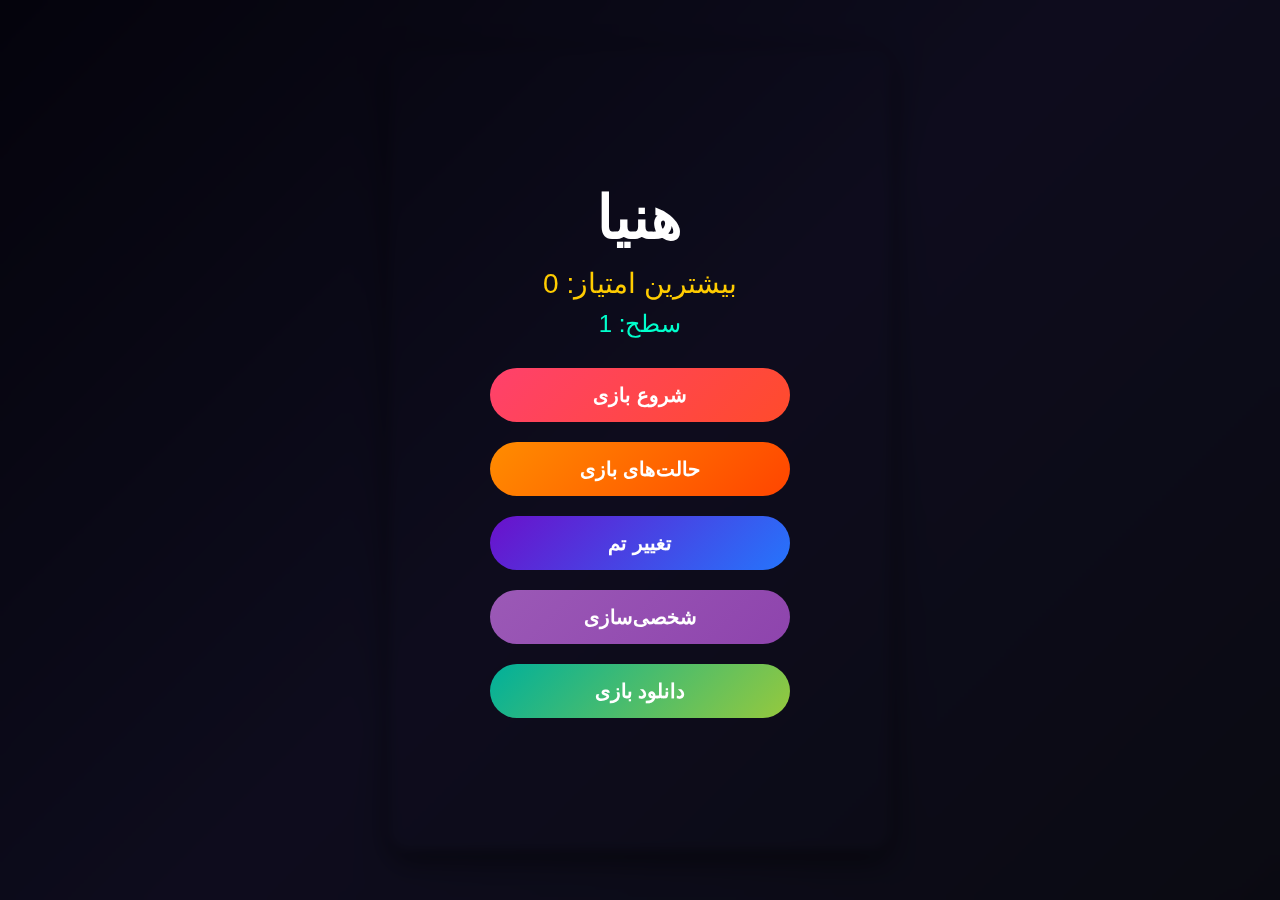
<file: henia-web/index.html>
<!DOCTYPE html>
<html lang="fa" dir="rtl">
<head>
<meta charset="UTF-8">
<meta name="viewport" content="width=device-width, initial-scale=1.0, maximum-scale=1.0, user-scalable=no">
<title>هنیا</title>
<style>
  * {
    margin: 0;
    padding: 0;
    box-sizing: border-box;
  }
  
  body {
    margin: 0;
    overflow: hidden;
    background: linear-gradient(135deg, #1a1a2e, #16213e, #0f3460);
    display: flex;
    justify-content: center;
    align-items: center;
    height: 100vh;
    font-family: 'Segoe UI', Tahoma, Geneva, Verdana, sans-serif;
    user-select: none;
    transition: background 0.5s ease;
    touch-action: manipulation;
    -webkit-tap-highlight-color: transparent;
  }

  /* استایل‌های صفحه اصلی */
  .main-menu {
    position: absolute;
    top: 0;
    left: 0;
    width: 100%;
    height: 100%;
    display: flex;
    flex-direction: column;
    justify-content: center;
    align-items: center;
    background: rgba(0, 0, 0, 0.7);
    z-index: 100;
    backdrop-filter: blur(5px);
    transition: opacity 0.5s ease, transform 0.5s ease;
    padding: 20px;
    transform: translateY(0);
  }

  .main-menu.hidden {
    opacity: 0;
    pointer-events: none;
    transform: translateY(-100%);
  }

  .game-title {
    color: white;
    font-size: 60px;
    margin-bottom: 15px;
  }
  
  .high-score {
    color: #ffcc00;
    font-size: 28px;
    margin-bottom: 10px;
  }
  
  .player-level {
    color: #00ffcc;
    font-size: 24px;
    margin-bottom: 30px;
  }

  .menu-buttons {
    display: flex;
    flex-direction: column;
    gap: 20px;
    width: 300px;
  }

  .menu-btn {
    background: linear-gradient(135deg, #ff416c, #ff4b2b);
    border: none;
    color: white;
    padding: 15px 30px;
    border-radius: 30px;
    font-size: clamp(16px, 5vw, 20px);
    font-weight: bold;
    transition: all 0.3s ease;
  }

  .menu-btn:hover {
    transform: scale(1.05);
  }

  .theme-btn {
    background: linear-gradient(135deg, #6a11cb, #2575fc);
  }
  
  .download-btn {
    background: linear-gradient(135deg, #00b09b, #96c93d);
  }

  .game-modes-btn {
    background: linear-gradient(135deg, #ff8c00, #ff4500);
  }

  .customization-btn {
    background: linear-gradient(135deg, #9b59b6, #8e44ad);
  }

  /* استایل‌های صفحه انتخاب تم */
  .theme-selection {
    position: absolute;
    display: none;
    flex-direction: column;
    align-items: center;
    background: rgba(0, 0, 0, 0.8);
    z-index: 200;
    backdrop-filter: blur(5px);
    padding: 20px;
    transition: opacity 0.5s ease, transform 0.5s ease;
    transform: translateX(100%);
  }

  .theme-selection.active {
    display: flex;
    transform: translateX(0);
  }

  .theme-title {
    color: white;
    font-size: clamp(24px, 7vw, 36px);
    margin-bottom: 30px;
    text-align: center;
  }

  .theme-options {
    display: flex;
    gap: 15px;
    flex-wrap: wrap;
    justify-content: center;
    max-width: 800px;
    width: 100%;
  }

  .theme-option {
    width: min(150px, 40vw);
    height: min(120px, 30vw);
    border-radius: 15px;
    cursor: pointer;
    overflow: hidden;
    position: relative;
    box-shadow: 0 5px 15px rgba(0, 0, 0, 0.3);
    transition: all 0.3s ease;
  }
  
  .theme-option.locked {
    cursor: not-allowed;
    opacity: 0.6;
    filter: grayscale(0.7);
  }

  .theme-option:hover:not(.locked) {
    transform: scale(1.05);
    box-shadow: 0 8px 25px rgba(255, 255, 255, 0.2);
  }

  .theme-option.default {
    background: linear-gradient(135deg, #1a1a2e, #16213e, #0f3460);
  }

  .theme-name {
    position: absolute;
    bottom: 10px;
    left: 0;
    width: 100%;
    text-align: center;
    color: white;
    font-weight: bold;
    text-shadow: 0 2px 5px rgba(0, 0, 0, 0.5);
    font-size: clamp(12px, 3vw, 16px);
  }
  
  .lock-icon {
    position: absolute;
    top: 5px;
    right: 5px;
    color: gold;
    font-size: 20px;
  }
  
  .level-requirement {
    position: absolute;
    top: 5px;
    left: 5px;
    background: rgba(0, 0, 0, 0.7);
    color: white;
    padding: 2px 8px;
    border-radius: 10px;
    font-size: 12px;
  }

  .back-btn {
    margin-top: 30px;
    background: rgba(255, 255, 255, 0.2);
    border: none;
    color: white;
    padding: 10px 20px;
    border-radius: 25px;
    cursor: pointer;
    font-size: 16px;
    transition: all 0.3s ease;
  }

  .back-btn:hover {
    background: rgba(255, 255, 255, 0.3);
  }

  /* استایل‌های بازی */
  .game-container {
    width: 100%;
    height: 100%;
    display: flex;
    justify-content: center;
    align-items: center;
  }

  canvas {
    background: linear-gradient(160deg, #222831, #393e46);
    display: none;
    transition: filter 0.5s ease;
    width: 100%;
    height: 100%;
    object-fit: cover;
  }

  .blur-overlay {
    position: absolute;
    top: 0;
    left: 0;
    width: 100%;
    height: 100%;
    backdrop-filter: blur(5px);
    background: rgba(0, 0, 0, 0.3);
    z-index: 5;
    display: none;
  }

  .score-container {
    position: absolute;
    top: 20px;
    left: 20px;
    background: rgba(0, 0, 0, 0.5);
    padding: 8px 16px;
    border-radius: 30px;
    color: white;
    font-weight: bold;
    font-size: clamp(14px, 4vw, 20px);
    box-shadow: 0 5px 15px rgba(0, 0, 0, 0.3);
    backdrop-filter: blur(5px);
    border: 1px solid rgba(255, 255, 255, 0.1);
    display: none;
    z-index: 6;
  }
  
  .level-container {
    position: absolute;
    top: 20px;
    right: 20px;
    background: rgba(0, 0, 0, 0.5);
    padding: 8px 16px;
    border-radius: 30px;
    color: white;
    font-weight: bold;
    font-size: clamp(14px, 4vw, 20px);
    box-shadow: 0 5px 15px rgba(0, 0, 0, 0.3);
    backdrop-filter: blur(5px);
    border: 1px solid rgba(255, 255, 255, 0.1);
    display: none;
    z-index: 6;
  }

  /* استایل جدید برای نوار پیشرفت سطح */
  .level-progress-container {
    position: absolute;
    top: 70px;
    right: 20px;
    background: rgba(0, 0, 0, 0.5);
    padding: 8px;
    border-radius: 30px;
    box-shadow: 0 5px 15px rgba(0, 0, 0, 0.3);
    backdrop-filter: blur(5px);
    border: 1px solid rgba(255, 255, 255, 0.1);
    display: none;
    z-index: 6;
    width: 150px;
    height: 20px;
  }

  .level-progress-bar {
    height: 100%;
    border-radius: 15px;
    background: linear-gradient(90deg, #00ffcc, #00b894);
    width: 0%;
    transition: width 0.3s ease;
    position: relative;
    overflow: hidden;
  }

  .level-progress-text {
    position: absolute;
    top: 0;
    left: 0;
    width: 100%;
    height: 100%;
    display: flex;
    justify-content: center;
    align-items: center;
    color: white;
    font-weight: bold;
    font-size: 12px;
    text-shadow: 0 1px 2px rgba(0, 0, 0, 0.7);
  }

  .time-container {
    position: absolute;
    top: 100px;
    right: 20px;
    background: rgba(0, 0, 0, 0.5);
    padding: 8px 16px;
    border-radius: 30px;
    color: #00ffcc;
    font-weight: bold;
    font-size: clamp(14px, 4vw, 20px);
    box-shadow: 0 5px 15px rgba(0, 0, 0, 0.3);
    backdrop-filter: blur(5px);
    border: 1px solid rgba(255, 255, 255, 0.1);
    display: none;
    z-index: 6;
  }
  
  .title {
    position: absolute;
    top: 20px;
    color: white;
    font-size: clamp(18px, 6vw, 28px);
    text-shadow: 0 2px 10px rgba(0, 0, 0, 0.5);
    text-align: center;
    width: 100%;
    display: none;
    z-index: 6;
  }

  .instructions {
    position: absolute;
    bottom: 20px;
    color: rgba(255, 255, 255, 0.7);
    font-size: clamp(12px, 3vw, 16px);
    text-align: center;
    width: 100%;
    display: none;
    z-index: 6;
    padding: 0 10px;
  }

  .game-over {
    position: absolute;
    top: 0;
    left: 0;
    width: 100%;
    height: 100%;
    display: none;
    flex-direction: column;
    justify-content: center;
    align-items: center;
    background: rgba(0, 0, 0, 0.8);
    color: white;
    text-align: center;
    font-size: clamp(18px, 6vw, 28px);
    z-index: 10;
    padding: 20px;
    transition: opacity 0.5s ease, transform 0.5s ease;
    transform: scale(0.8);
    opacity: 0;
  }
  
  .game-over.active {
    display: flex;
    transform: scale(1);
    opacity: 1;
  }

  .restart-btn, .menu-back-btn {
    background: linear-gradient(135deg, #ff416c, #ff4b2b);
    border: none;
    color: white;
    padding: 10px 20px;
    margin-top: 20px;
    border-radius: 25px;
    cursor: pointer;
    font-size: clamp(14px, 4vw, 18px);
    transition: all 0.3s ease;
    margin-right: 10px;
  }

  .menu-back-btn {
    background: linear-gradient(135deg, #6a11cb, #2575fc);
  }

  .restart-btn:hover, .menu-back-btn:hover {
    transform: scale(1.05);
    box-shadow: 0 5px 15px rgba(255, 75, 43, 0.4);
  }

  .button-group {
    display: flex;
    justify-content: center;
    margin-top: 20px;
    flex-wrap: wrap;
    gap: 10px;
  }

  /* استایل‌های صفحه حالت‌های بازی */
  .game-modes-page {
    position: absolute;
    top: 0;
    left: 0;
    width: 100%;
    height: 100%;
    display: none;
    flex-direction: column;
    justify-content: center;
    align-items: center;
    background: rgba(0, 0, 0, 0.8);
    z-index: 200;
    backdrop-filter: blur(5px);
    padding: 20px;
    overflow-y: auto;
    transition: opacity 0.5s ease, transform 0.5s ease;
    transform: translateX(100%);
    color: white;
    text-align: center;
  }
  
  .game-modes-page.active {
    display: flex;
    transform: translateX(0);
  }
  
  .game-modes-title {
    font-size: clamp(24px, 7vw, 36px);
    margin-bottom: 30px;
  }
  
  .game-modes-container {
    display: grid;
    grid-template-columns: repeat(auto-fill, minmax(200px, 1fr));
    gap: 20px;
    max-width: 800px;
    width: 100%;
    margin-bottom: 20px;
  }
  
  .game-mode {
    background: rgba(255, 255, 255, 0.1);
    border-radius: 15px;
    padding: 20px;
    text-align: center;
    cursor: pointer;
    transition: all 0.3s ease;
    position: relative;
  }
  
  .game-mode:hover {
    background: rgba(255, 255, 255, 0.2);
    transform: scale(1.05);
  }
  
  .game-mode.active {
    background: rgba(255, 255, 255, 0.3);
    border: 2px solid #ffcc00;
  }
  
  .mode-icon {
    font-size: 40px;
    margin-bottom: 10px;
  }
  
  .mode-description {
    font-size: 14px;
    opacity: 0.8;
    margin-top: 10px;
  }

  /* استایل‌های صفحه شخصی‌سازی */
  .customization-page {
    position: absolute;
    top: 0;
    left: 0;
    width: 100%;
    height: 100%;
    display: none;
    flex-direction: column;
    justify-content: center;
    align-items: center;
    background: rgba(0, 0, 0, 0.8);
    z-index: 200;
    backdrop-filter: blur(5px);
    padding: 20px;
    overflow-y: auto;
    transition: opacity 0.5s ease, transform 0.5s ease;
    transform: translateX(100%);
    color: white;
    text-align: center;
  }
  
  .customization-page.active {
    display: flex;
    transform: translateX(0);
  }
  
  .customization-title {
    font-size: clamp(24px, 7vw, 36px);
    margin-bottom: 30px;
  }
  
  .customization-options {
    display: grid;
    grid-template-columns: repeat(auto-fill, minmax(200px, 1fr));
    gap: 20px;
    max-width: 800px;
    width: 100%;
    margin-bottom: 20px;
  }
  
  .customization-option {
    background: rgba(255, 255, 255, 0.1);
    border-radius: 15px;
    padding: 20px;
    text-align: center;
    cursor: pointer;
    transition: all 0.3s ease;
    position: relative;
  }
  
  .customization-option:hover:not(.locked) {
    background: rgba(255, 255, 255, 0.2);
    transform: scale(1.05);
  }
  
  .customization-option.locked {
    cursor: not-allowed;
    opacity: 0.6;
    filter: grayscale(0.7);
  }
  
  .customization-option.active {
    background: rgba(255, 255, 255, 0.3);
    border: 2px solid #ffcc00;
  }
  
  .option-icon {
    font-size: 40px;
    margin-bottom: 10px;
  }
  
  .option-description {
    font-size: 14px;
    opacity: 0.8;
    margin-top: 10px;
  }

  /* استایل‌های راهنمای بازی */
  .tutorial {
    position: absolute;
    top: 50%;
    left: 50%;
    transform: translate(-50%, -50%);
    background: rgba(0, 0, 0, 0.8);
    color: white;
    padding: 20px;
    border-radius: 15px;
    max-width: 500px;
    width: 90%;
    z-index: 25;
    display: none;
    text-align: center;
    backdrop-filter: blur(5px);
  }
  
  .tutorial.active {
    display: block;
  }
  
  .tutorial h3 {
    margin-bottom: 15px;
    color: #ffcc00;
  }
  
  .tutorial p {
    margin-bottom: 10px;
    line-height: 1.5;
  }
  
  .close-tutorial {
    background: rgba(255, 255, 255, 0.2);
    border: none;
    color: white;
    padding: 8px 16px;
    border-radius: 20px;
    cursor: pointer;
    margin-top: 15px;
    transition: all 0.3s ease;
  }
  
  .close-tutorial:hover {
    background: rgba(255, 255, 255, 0.3);
  }

  /* استایل برای دستگاه‌های بسیار کوچک */
  @media (max-width: 480px) and (max-height: 700px) {
    .menu-buttons {
      gap: 15px;
    }
    
    .menu-btn {
      padding: 12px 24px;
    }
    
    .theme-options {
      gap: 10px;
    }
    
    .theme-option {
      width: min(130px, 42vw);
      height: min(100px, 32vw);
    }
    
    .button-group {
      flex-direction: column;
      align-items: center;
    }
    
    .restart-btn, .menu-back-btn {
      margin-right: 0;
      width: 200px;
    }

    .game-modes-container, .customization-options {
      grid-template-columns: 1fr;
    }
  }

  /* استایل برای حالت landscape در موبایل */
  @media (max-height: 500px) {
    .main-menu {
      padding: 10px;
    }
    
    .game-title {
      margin-bottom: 10px;
    }
    
    .high-score {
      margin-bottom: 10px;
    }
    
    .player-level {
      margin-bottom: 20px;
    }
    
    .menu-buttons {
      gap: 15px;
    }
    
    .theme-selection {
      padding: 10px;
    }
    
    .theme-title {
      margin-bottom: 20px;
    }
    
    .theme-options {
      gap: 10px;
    }
  }

  /* استایل‌های جدید برای بهبود واکنش‌گرایی */
  @media (max-width: 768px) {
    .game-container {
      max-width: 100%;
      max-height: 100%;
    }

    .score-container, .level-container, .time-container {
      padding: 6px 12px;
      font-size: clamp(12px, 3.5vw, 16px);
    }
    
    .score-container {
      top: 10px;
      left: 10px;
    }
    
    .level-container {
      top: 10px;
      right: 10px;
    }
    
    .level-progress-container {
      top: 50px;
      right: 10px;
      width: 120px;
    }
    
    .time-container {
      top: 80px;
      right: 10px;
    }
  }

  @media (orientation: landscape) and (max-height: 500px) {
    .game-title {
      font-size: clamp(24px, 8vw, 40px);
      margin-bottom: 5px;
    }
    
    .high-score, .player-level {
      font-size: clamp(14px, 4vw, 20px);
      margin-bottom: 5px;
    }
    
    .menu-buttons {
      gap: 10px;
    }
    
    .menu-btn {
      padding: 8px 16px;
      font-size: clamp(14px, 4vw, 18px);
    }
    
    .theme-options {
      gap: 8px;
    }
    
    .theme-option {
      width: min(120px, 28vw);
      height: min(90px, 20vw);
    }
  }

  /* برای دسکتاپ و تبلت‌های بزرگ */
  @media (min-width: 1024px) {
    .game-container {
      max-width: 500px;
      max-height: 800px;
      border-radius: 20px;
      overflow: hidden;
      box-shadow: 0 10px 30px rgba(0, 0, 0, 0.5);
    }
    
    body {
      background: linear-gradient(135deg, #0f0c29, #302b63, #24243e);
    }
  }

  /* برای تبلت‌ها */
  @media (min-width: 768px) and (max-width: 1023px) {
    .game-container {
      max-width: 600px;
      max-height: 900px;
    }
  }
</style>
</head>
<body>
<!-- صفحه اصلی -->
<div class="main-menu" id="mainMenu">
  <h1 class="game-title">هنیا</h1>
  <div class="high-score" id="highScoreDisplay">بیشترین امتیاز: 0</div>
  <div class="player-level" id="playerLevelDisplay">سطح: 1</div>
  <div class="menu-buttons">
    <button class="menu-btn" id="startGameBtn">شروع بازی</button>
    <button class="menu-btn game-modes-btn" id="gameModesBtn">حالت‌های بازی</button>
    <button class="menu-btn theme-btn" id="changeThemeBtn">تغییر تم</button>
    <button class="menu-btn customization-btn" id="customizationBtn">شخصی‌سازی</button>
    <button class="menu-btn download-btn" id="downloadBtn">دانلود بازی</button>
  </div>
</div>

<!-- صفحه انتخاب تم -->
<div class="theme-selection" id="themeSelection">
  <h2 class="theme-title">انتخاب تم بازی</h2>
  <div class="theme-options">
    <div class="theme-option default" data-theme="default">
      <div class="theme-name">تم پیش‌فرض</div>
    </div>
    <!-- تم‌های جدید -->
    <div class="theme-option" data-theme="ocean" style="background: linear-gradient(135deg, #a8e6cf, #dcedc1, #ffd3b6);">
      <div class="theme-name">اقیانوس آرام</div>
      <div class="level-requirement">سطح ۲</div>
    </div>
    <div class="theme-option" data-theme="lavender" style="background: linear-gradient(135deg, #e6e6fa, #d8bfd8, #dda0dd);">
      <div class="theme-name">اسطوخودوس</div>
      <div class="level-requirement">سطح ۳</div>
    </div>
    <div class="theme-option" data-theme="sunset" style="background: linear-gradient(135deg, #ffcccb, #ffb6c1, #ffa07a);">
      <div class="theme-name">غروب آفتاب</div>
      <div class="level-requirement">سطح ۴</div>
    </div>
    <div class="theme-option" data-theme="forest" style="background: linear-gradient(135deg, #98fb98, #90ee90, #adff2f);">
      <div class="theme-name">جنگل</div>
      <div class="level-requirement">سطح ۵</div>
    </div>
    <div class="theme-option" data-theme="sky" style="background: linear-gradient(135deg, #87ceeb, #b0e0e6, #add8e6);">
      <div class="theme-name">آسمان</div>
      <div class="level-requirement">سطح ۶</div>
    </div>
    <div class="theme-option" data-theme="desert" style="background: linear-gradient(135deg, #f5deb3, #f4a460, #daa520);">
      <div class="theme-name">بیابان</div>
      <div class="level-requirement">سطح ۷</div>
    </div>
    <div class="theme-option" data-theme="berry" style="background: linear-gradient(135deg, #d8bfd8, #ee82ee, #da70d6);">
      <div class="theme-name">توت</div>
      <div class="level-requirement">سطح ۸</div>
    </div>
    <div class="theme-option" data-theme="mint" style="background: linear-gradient(135deg, #98ff98, #afeeee, #e0ffff);">
      <div class="theme-name">نعناع</div>
      <div class="level-requirement">سطح ۹</div>
    </div>
    <div class="theme-option" data-theme="rose" style="background: linear-gradient(135deg, #ffe4e1, #ffb6c1, #ff69b4);">
      <div class="theme-name">رز</div>
      <div class="level-requirement">سطح ۱۰</div>
    </div>
  </div>
  <button class="back-btn" id="backToMenuBtn">بازگشت به منو</button>
</div>

<!-- صفحه حالت‌های بازی -->
<div class="game-modes-page" id="gameModesPage">
  <h2 class="game-modes-title">حالت‌های بازی</h2>
  <div class="game-modes-container">
    <div class="game-mode active" data-mode="classic">
      <div class="mode-icon">🎮</div>
      <div>کلاسیک</div>
      <div class="mode-description">حالت استاندارد بازی</div>
    </div>
    <div class="game-mode" data-mode="speed">
      <div class="mode-icon">⚡</div>
      <div>سرعت</div>
      <div class="mode-description">توپ‌ها سریع‌تر می‌آیند</div>
    </div>
    <div class="game-mode" data-mode="survival">
      <div class="mode-icon">⏱️</div>
      <div>بقا</div>
      <div class="mode-description">زمان محدود</div>
    </div>
  </div>
  <button class="back-btn" id="backFromModesBtn">بازگشت</button>
</div>

<!-- صفحه شخصی‌سازی -->
<div class="customization-page" id="customizationPage">
  <h2 class="customization-title">شخصی‌سازی بازی</h2>
  <div class="customization-options">
    <div class="customization-option active" data-option="circle" data-type="ballShape">
      <div class="option-icon">●</div>
      <div>دایره</div>
      <div class="option-description">شکل استاندارد توپ‌ها</div>
    </div>
    <div class="customization-option" data-option="square" data-type="ballShape">
      <div class="option-icon">■</div>
      <div>مربع</div>
      <div class="option-description">توپ‌ها به شکل مربع</div>
    </div>
    <div class="customization-option" data-option="star" data-type="ballShape">
      <div class="option-icon">★</div>
      <div>ستاره</div>
      <div class="option-description">توپ‌ها به شکل ستاره</div>
    </div>
    <div class="customization-option" data-option="default" data-type="effects">
      <div class="option-icon">✨</div>
      <div>افکت استاندارد</div>
      <div class="option-description">افکت‌های بصری پیش‌فرض</div>
    </div>
    <div class="customization-option" data-option="minimal" data-type="effects">
      <div class="option-icon">🔹</div>
      <div>افکت مینیمال</div>
      <div class="option-description">افکت‌های بصری ساده</div>
    </div>
    <div class="customization-option" data-option="intense" data-type="effects">
      <div class="option-icon">🔥</div>
      <div>افکت شدید</div>
      <div class="option-description">افکت‌های بصری پرانرژی</div>
    </div>
  </div>
  <button class="back-btn" id="backFromCustomizationBtn">بازگشت</button>
</div>

<!-- عناصر بازی -->
<div class="game-container">
  <div class="title">هنیا</div>
  <div class="score-container" id="scoreDisplay">امتیاز: 0</div>
  <div class="level-container" id="levelDisplay">سطح: 1</div>
  <div class="level-progress-container" id="levelProgressContainer">
    <div class="level-progress-bar" id="levelProgressBar">
      <div class="level-progress-text" id="levelProgressText">0/50</div>
    </div>
  </div>
  <div class="time-container" id="timeDisplay">زمان: 60</div>

  <canvas id="game"></canvas>
  <div class="blur-overlay" id="blurOverlay"></div>
  <div class="instructions">برای تعویض رنگ دایره‌ها کلیک کنید</div>
  
  <!-- صفحه پایان بازی -->
  <div class="game-over" id="gameOver">
    <div>شما باختی!</div>
    <div>امتیاز نهایی: <span id="finalScore">0</span></div>
    <div class="button-group">
      <button class="restart-btn" onclick="restartGame()">شروع مجدد</button>
      <button class="menu-back-btn" onclick="backToMainMenu()">بازگشت به منو</button>
    </div>
  </div>
    
  <!-- راهنمای بازی -->
  <div class="tutorial" id="tutorial">
    <h3>راهنمای بازی</h3>
    <p>برای تعویض رنگ دایره‌های پایین کلیک کن</p>
    <p>توپ باید با رنگ دایره همخوانی داشته باشد</p>
    <p>هر چقدر امتیاز بیشتری بگیری، سرعت بازی بیشتر می‌شود</p>
    <p>از قدرت‌ها برای کمک در مواقع سخت استفاده کن</p>
    <button class="close-tutorial" onclick="closeTutorial()">متوجه شدم</button>
  </div>
</div>

<script>
// متغیرهای اصلی
const canvas = document.getElementById("game");
const ctx = canvas.getContext("2d");
const scoreDisplay = document.getElementById("scoreDisplay");
const levelDisplay = document.getElementById("levelDisplay");
const timeDisplay = document.getElementById("timeDisplay");
const gameOverScreen = document.getElementById("gameOver");
const finalScoreDisplay = document.getElementById("finalScore");
const mainMenu = document.getElementById("mainMenu");
const themeSelection = document.getElementById("themeSelection");
const gameModesPage = document.getElementById("gameModesPage");
const customizationPage = document.getElementById("customizationPage");
const startGameBtn = document.getElementById("startGameBtn");
const gameModesBtn = document.getElementById("gameModesBtn");
const changeThemeBtn = document.getElementById("changeThemeBtn");
const customizationBtn = document.getElementById("customizationBtn");
const downloadBtn = document.getElementById("downloadBtn");
const backToMenuBtn = document.getElementById("backToMenuBtn");
const backFromModesBtn = document.getElementById("backFromModesBtn");
const backFromCustomizationBtn = document.getElementById("backFromCustomizationBtn");
const themeOptions = document.querySelectorAll(".theme-option");
const gameModes = document.querySelectorAll(".game-mode");
const customizationOptions = document.querySelectorAll(".customization-option");
const blurOverlay = document.getElementById("blurOverlay");
const highScoreDisplay = document.getElementById("highScoreDisplay");
const playerLevelDisplay = document.getElementById("playerLevelDisplay");
const tutorial = document.getElementById("tutorial");
const levelProgressContainer = document.getElementById("levelProgressContainer");
const levelProgressBar = document.getElementById("levelProgressBar");
const levelProgressText = document.getElementById("levelProgressText");

let w, h;

// تعریف تم‌ها با رنگ‌های متنوع
const themes = {
  'default': {
    background: ['#1a1a2e', '#16213e', '#0f3460'],
    ballColors: ['#393e46', 'white'],
    levelRequired: 1,
    owned: true
  },
  'ocean': {
    background: ['#a8e6cf', '#dcedc1', '#ffd3b6'],
    ballColors: ['#45b7d1', '#96ceb4'],
    levelRequired: 2,
    owned: false
  },
  'lavender': {
    background: ['#e6e6fa', '#d8bfd8', '#dda0dd'],
    ballColors: ['#9370db', '#ba55d3'],
    levelRequired: 3,
    owned: false
  },
  'sunset': {
    background: ['#ffcccb', '#ffb6c1', '#ffa07a'],
    ballColors: ['#ff6347', '#ff4500'],
    levelRequired: 4,
    owned: false
  },
  'forest': {
    background: ['#98fb98', '#90ee90', '#adff2f'],
    ballColors: ['#228b22', '#006400'],
    levelRequired: 5,
    owned: false
  },
  'sky': {
    background: ['#87ceeb', '#b0e0e6', '#add8e6'],
    ballColors: ['#1e90ff', '#0000ff'],
    levelRequired: 6,
    owned: false
  },
  'desert': {
    background: ['#f5deb3', '#f4a460', '#daa520'],
    ballColors: ['#cd853f', '#8b4513'],
    levelRequired: 7,
    owned: false
  },
  'berry': {
    background: ['#d8bfd8', '#ee82ee', '#da70d6'],
    ballColors: ['#c71585', '#8b008b'],
    levelRequired: 8,
    owned: false
  },
  'mint': {
    background: ['#98ff98', '#afeeee', '#e0ffff'],
    ballColors: ['#20b2aa', '#008080'],
    levelRequired: 9,
    owned: false
  },
  'rose': {
    background: ['#ffe4e1', '#ffb6c1', '#ff69b4'],
    ballColors: ['#ff1493', '#c71585'],
    levelRequired: 10,
    owned: false
  }
};

// انواع توپ‌ها
const ballTypes = {
  'normal': {
    color: '#393e46',
    value: 1,
    probability: 0.7
  },
  'gold': {
    color: '#ffd700',
    value: 5,
    probability: 0.2
  },
  'diamond': {
    color: '#b9f2ff',
    value: 10,
    probability: 0.08
  },
  'bomb': {
    color: '#ff0000',
    value: -1, // اگر اشتباه بیافتد، بازی تمام می‌شود
    probability: 0.02
  }
};

// حالت‌های بازی
const gameModesConfig = {
  'classic': {
    name: 'کلاسیک',
    description: 'حالت استاندارد بازی',
    speedMultiplier: 1,
    spawnIntervalMultiplier: 1,
    timeLimit: 0,
  },
  'speed': {
    name: 'سرعت',
    description: 'توپ‌ها سریع‌تر می‌آیند',
    speedMultiplier: 1.5,
    spawnIntervalMultiplier: 0.7,
    timeLimit: 0,
  },
  'survival': {
    name: 'بقا',
    description: 'زمان محدود',
    speedMultiplier: 1,
    spawnIntervalMultiplier: 1,
    timeLimit: 60, // 60 ثانیه
  },
};

// شخصی‌سازی‌ها
const customizationConfig = {
  'ballShape': {
    'circle': {
      name: 'دایره',
      description: 'شکل استاندارد توپ‌ها',
      drawFunction: drawBallCircle
    },
    'square': {
      name: 'مربع',
      description: 'توپ‌ها به شکل مربع',
      drawFunction: drawBallSquare
    },
    'star': {
      name: 'ستاره',
      description: 'توپ‌ها به شکل ستاره',
      drawFunction: drawBallStar
    }
  },
  'effects': {
    'default': {
      name: 'افکت استاندارد',
      description: 'افکت‌های بصری پیش‌فرض',
      intensity: 1
    },
    'minimal': {
      name: 'افکت مینیمال',
      description: 'افکت‌های بصری ساده',
      intensity: 0.5
    },
    'intense': {
      name: 'افکت شدید',
      description: 'افکت‌های بصری پرانرژی',
      intensity: 1.5
    }
  }
};

// بارگذاری تنظیمات از localStorage
let currentTheme = localStorage.getItem('hania-theme') || 'default';
let currentGameMode = localStorage.getItem('hania-gameMode') || 'classic';
let currentBallShape = localStorage.getItem('hania-ballShape') || 'circle';
let currentEffects = localStorage.getItem('hania-effects') || 'default';
let highScore = parseInt(localStorage.getItem('hania-highscore')) || 0;
let playerLevel = parseInt(localStorage.getItem('hania-level')) || 1;
let gamesPlayed = parseInt(localStorage.getItem('hania-gamesPlayed')) || 0;
let totalScore = parseInt(localStorage.getItem('hania-totalScore')) || 0;
let maxLevel = parseInt(localStorage.getItem('hania-maxLevel')) || 1;
let ownedThemes = JSON.parse(localStorage.getItem('hania-ownedThemes')) || ['default'];

// به‌روزرسانی مالکیت تم‌ها از localStorage
if (ownedThemes) {
  ownedThemes.forEach(themeName => {
    if (themes[themeName]) {
      themes[themeName].owned = true;
    }
  });
}

// به‌روزرسانی نمایش اطلاعات در صفحه اصلی
highScoreDisplay.textContent = `بیشترین امتیاز: ${highScore}`;
playerLevelDisplay.textContent = `سطح: ${playerLevel}`;

let bottomCircles = [];
let balls = [];
let score = 0;
let spawnInterval = 2000;
let speed = 5;
let lastTime = 0;
let clickEffect = null;
let gameActive = false;
let nextSpawnTime = 0;
let frameId = null;
let gameTime = 60; // زمان بازی برای حالت بقا
let gameTimer = null; // تایمر بازی

// متغیرهای جدید برای انیمیشن جابجایی توپ‌ها
let swapAnimation = {
  active: false,
  startTime: 0,
  duration: 300, // مدت زمان انیمیشن به میلی‌ثانیه
  leftCircle: { x: 0, y: 0, color: '' },
  rightCircle: { x: 0, y: 0, color: '' },
  targetLeftX: 0,
  targetRightX: 0
};

// متغیرهای جدید برای ویژگی‌های اضافه شده
let explosions = []; // برای انفجارها
let trails = []; // برای اثر دنباله‌دار
let sparks = []; // برای جرقه‌ها
let screenShake = { active: false, intensity: 0, duration: 0, startTime: 0 }; // برای لرزش صفحه

// تابع برای تنظیم اندازه کانواس
function resizeCanvas() {
  const gameContainer = document.querySelector('.game-container');
  w = gameContainer.clientWidth;
  h = gameContainer.clientHeight;
  
  canvas.width = w;
  canvas.height = h;
  
  // به‌روزرسانی موقعیت دایره‌های پایین
  bottomCircles = [
    { x: w / 4, y: h - 100, color: themes[currentTheme].ballColors[0] },
    { x: (3 * w) / 4, y: h - 100, color: themes[currentTheme].ballColors[1] }
  ];
}

// تابع برای به‌روزرسانی نوار پیشرفت سطح
function updateLevelProgress() {
  const currentLevel = playerLevel;
  const pointsNeeded = currentLevel * 50; // هر سطح 50 امتیاز نیاز دارد
  const progress = score % 50; // امتیاز فعلی در سطح کنونی
  const progressPercent = (progress / 50) * 100;
  
  // به‌روزرسانی نوار پیشرفت
  levelProgressBar.style.width = `${progressPercent}%`;
  levelProgressText.textContent = `${progress}/50`;
}

// شروع بازی
function startGame() {
  // تنظیم اندازه کانواس
  resizeCanvas();
  
  // پنهان کردن منوی اصلی با انیمیشن
  mainMenu.classList.add("hidden");
  
  // نمایش عناصر بازی
  setTimeout(() => {
    canvas.style.display = "block";
    scoreDisplay.style.display = "block";
    levelDisplay.style.display = "block";
    levelProgressContainer.style.display = "block";
    document.querySelector(".title").style.display = "block";
    document.querySelector(".instructions").style.display = "block";
    
    // تنظیم وضعیت بازی
    gameActive = true;
    balls = [];
    explosions = [];
    trails = [];
    sparks = [];
    score = 0;
    scoreDisplay.textContent = "امتیاز: " + score;
    levelDisplay.textContent = "سطح: " + playerLevel;
    gameOverScreen.classList.remove("active");
    blurOverlay.style.display = "none";
    lastTime = 0;
    nextSpawnTime = 0;
    
    // تنظیمات بر اساس حالت بازی
    const mode = gameModesConfig[currentGameMode];
    speed = 5 * mode.speedMultiplier;
    spawnInterval = 2000 * mode.spawnIntervalMultiplier;
    
    // به‌روزرسانی نوار پیشرفت سطح
    updateLevelProgress();
    
    // تنظیم تایمر برای حالت بقا
    if (mode.timeLimit > 0) {
      gameTime = mode.timeLimit;
      timeDisplay.textContent = "زمان: " + gameTime;
      timeDisplay.style.display = "block";
      gameTimer = setInterval(updateGameTime, 1000);
    } else {
      timeDisplay.style.display = "none";
    }
    
    // نمایش راهنما برای اولین بازی
    if (gamesPlayed === 0) {
      setTimeout(() => {
        tutorial.classList.add("active");
      }, 1000);
    }
    
    // شروع حلقه بازی
    if (frameId) {
      cancelAnimationFrame(frameId);
    }
    frameId = requestAnimationFrame(gameLoop);
  }, 500);
}

// به‌روزرسانی زمان بازی برای حالت بقا
function updateGameTime() {
  if (!gameActive) return;
  
  gameTime--;
  timeDisplay.textContent = "زمان: " + gameTime;
  
  if (gameTime <= 0) {
    gameOver();
  }
}

// بستن راهنمای بازی
function closeTutorial() {
  tutorial.classList.remove("active");
}

// بازگشت به منوی اصلی
function backToMainMenu() {
  // پنهان کردن عناصر بازی
  canvas.style.display = "none";
  scoreDisplay.style.display = "none";
  levelDisplay.style.display = "none";
  levelProgressContainer.style.display = "none";
  timeDisplay.style.display = "none";
  document.querySelector(".title").style.display = "none";
  document.querySelector(".instructions").style.display = "none";
  gameOverScreen.classList.remove("active");
  blurOverlay.style.display = "none";
  tutorial.classList.remove("active");
  
  // نمایش منوی اصلی با انیمیشن
  mainMenu.classList.remove("hidden");
}

// تغییر تم
function changeTheme(themeName) {

  currentTheme = themeName;
  
  // به‌روزرسانی رنگ توپ‌ها
  bottomCircles[0].color = themes[themeName].ballColors[0];
  bottomCircles[1].color = themes[themeName].ballColors[1];
  
  // ذخیره در localStorage
  localStorage.setItem('hania-theme', themeName);
  
  // بسته شدن صفحه انتخاب تم با انیمیشن
  themeSelection.classList.remove("active");
}

// تغییر حالت بازی
function changeGameMode(modeName) {
  currentGameMode = modeName;
  localStorage.setItem('hania-gameMode', modeName);
  
  // به‌روزرسانی نمایش حالت‌های بازی
  gameModes.forEach(mode => {
    if (mode.getAttribute('data-mode') === modeName) {
      mode.classList.add('active');
    } else {
      mode.classList.remove('active');
    }
  });
}

// تغییر شخصی‌سازی
function changeCustomization(optionName, type) {
  if (type === 'ballShape') {
    currentBallShape = optionName;
    localStorage.setItem('hania-ballShape', optionName);
  } else if (type === 'effects') {
    currentEffects = optionName;
    localStorage.setItem('hania-effects', optionName);
  }
  
  // به‌روزرسانی نمایش شخصی‌سازی‌ها
  customizationOptions.forEach(option => {
    if (option.getAttribute('data-option') === optionName && option.getAttribute('data-type') === type) {
      option.classList.add('active');
    } else if (option.getAttribute('data-type') === type) {
      option.classList.remove('active');
    }
  });
}

// بررسی سطح کاربر و قفل‌گذاری تم‌ها
function updateThemeLocks() {
  const themeOptions = document.querySelectorAll('.theme-option');
  
  themeOptions.forEach(option => {
    const themeName = option.getAttribute('data-theme');
    const levelRequired = themes[themeName].levelRequired;
    const owned = themes[themeName].owned;
    
    if (owned || (playerLevel >= levelRequired)) {
      option.classList.remove('locked');
      const lockIcon = option.querySelector('.lock-icon');
      if (lockIcon) lockIcon.remove();

    } else {
      option.classList.add('locked');
      if (!option.querySelector('.lock-icon')) {
        const lockIcon = document.createElement('div');
        lockIcon.className = 'lock-icon';
        lockIcon.innerHTML = '🔒';
        option.appendChild(lockIcon);
      }
    }
  });
}

// تابع برای ایجاد توپ‌ها با رنگ‌های تصادفی سمت‌ها
function spawnBalls() {
  const ballColors = themes[currentTheme].ballColors;
  
  // انتخاب نوع توپ بر اساس احتمال
  let ballType = 'normal';
  const rand = Math.random();
  let cumulative = 0;
  
  for (const type in ballTypes) {
    cumulative += ballTypes[type].probability;
    if (rand <= cumulative) {
      ballType = type;
      break;
    }
  }
  
  // تعیین رنگ توپ‌ها
  let leftColor, rightColor;
  if (Math.random() < 0.5) {
    leftColor = ballColors[0];
    rightColor = ballColors[1];
  } else {
    leftColor = ballColors[1];
    rightColor = ballColors[0];
  }
  
  // اضافه کردن توپ‌ها با نوع انتخاب شده
  balls.push({ 
    x: w / 4, 
    y: 0, 
    color: leftColor,
    type: ballType,
    value: ballTypes[ballType].value
  });
  
  balls.push({ 
    x: (3 * w) / 4, 
    y: 0, 
    color: rightColor,
    type: ballType,
    value: ballTypes[ballType].value
  });
}

// رسم توپ‌ها به شکل دایره
function drawBallCircle(x, y, color, type = 'normal', r = 20) {
  // تنظیم شعاع بر اساس اندازه صفحه
  const radius = Math.max(15, r * (Math.min(w, h) / 400));
  
  ctx.beginPath();
  ctx.arc(x, y, radius, 0, Math.PI * 2);
  
  // گرادینت زیبا برای توپ‌ها
  let gradient;
  const isLightColor = color === 'white' || color === '#ffd700' || color === '#00ff7f' || color === '#00bfff' || color === '#00ced1' || color === '#00ffff';
  
  if (isLightColor) {
    gradient = ctx.createRadialGradient(x-6, y-6, 3, x, y, radius);
    gradient.addColorStop(0, "#ffffff");
    gradient.addColorStop(0.6, "#d0d0d0");
    gradient.addColorStop(1, "#a0a0a0");
  } else {
    gradient = ctx.createRadialGradient(x-6, y-6, 3, x, y, radius);
    gradient.addColorStop(0, lightenColor(color, 30));
    gradient.addColorStop(0.6, color);
    gradient.addColorStop(1, darkenColor(color, 20));
  }
  
  ctx.fillStyle = gradient;
  ctx.shadowColor = isLightColor ? "rgba(255,255,255,0.5)" : "rgba(0,0,0,0.7)";
  ctx.shadowBlur = 10;
  ctx.fill();
  
  // درخشش داخلی
  ctx.beginPath();
  ctx.arc(x, y, radius-5, 0, Math.PI * 2);
  ctx.strokeStyle = isLightColor ? "rgba(255,255,255,0.4)" : "rgba(100,100,100,0.4)";
  ctx.lineWidth = 1;
  ctx.stroke();
  
  // نقطه براق
  ctx.beginPath();
  ctx.arc(x-5, y-5, 4, 0, Math.PI * 2);
  ctx.fillStyle = isLightColor ? "rgba(255,255,255,0.9)" : "rgba(180,180,180,0.7)";
  ctx.fill();
  
  // رسم نماد ویژه برای توپ‌های خاص
  if (type !== 'normal') {
    ctx.fillStyle = type === 'gold' ? '#ffd700' : 
                   type === 'diamond' ? '#b9f2ff' : 
                   '#ff0000';
    
    if (type === 'gold') {
      // ستاره برای توپ طلایی
      drawStar(x, y, 5, radius * 0.6, radius * 0.3);
      ctx.fill();
    } else if (type === 'diamond') {
      // الماس برای توپ الماسی
      drawDiamond(x, y, radius * 0.7);
      ctx.fill();
    } else if (type === 'bomb') {
      // شعله برای توپ بمب
      drawFlame(x, y, radius * 0.7);
      ctx.fill();
    }
  }
}

// رسم توپ‌ها به شکل مربع
function drawBallSquare(x, y, color, type = 'normal', r = 20) {
  // تنظیم اندازه بر اساس اندازه صفحه
  const size = Math.max(15, r * (Math.min(w, h) / 400));
  
  ctx.beginPath();
  ctx.rect(x - size, y - size, size * 2, size * 2);
  
  // گرادینت زیبا برای توپ‌ها
  let gradient;
  const isLightColor = color === 'white' || color === '#ffd700' || color === '#00ff7f' || color === '#00bfff' || color === '#00ced1' || color === '#00ffff';
  
  if (isLightColor) {
    gradient = ctx.createLinearGradient(x - size, y - size, x + size, y + size);
    gradient.addColorStop(0, "#ffffff");
    gradient.addColorStop(0.6, "#d0d0d0");
    gradient.addColorStop(1, "#a0a0a0");
  } else {
    gradient = ctx.createLinearGradient(x - size, y - size, x + size, y + size);
    gradient.addColorStop(0, lightenColor(color, 30));
    gradient.addColorStop(0.6, color);
    gradient.addColorStop(1, darkenColor(color, 20));
  }
  
  ctx.fillStyle = gradient;
  ctx.shadowColor = isLightColor ? "rgba(255,255,255,0.5)" : "rgba(0,0,0,0.7)";
  ctx.shadowBlur = 10;
  ctx.fill();
  
  // حاشیه
  ctx.strokeStyle = isLightColor ? "rgba(255,255,255,0.4)" : "rgba(100,100,100,0.4)";
  ctx.lineWidth = 1;
  ctx.stroke();
  
  // رسم نماد ویژه برای توپ‌های خاص
  if (type !== 'normal') {
    ctx.fillStyle = type === 'gold' ? '#ffd700' : 
                   type === 'diamond' ? '#b9f2ff' : 
                   '#ff0000';
    
    if (type === 'gold') {
      // ستاره برای توپ طلایی
      drawStar(x, y, 5, size * 0.6, size * 0.3);
      ctx.fill();
    } else if (type === 'diamond') {
      // الماس برای توپ الماسی
      drawDiamond(x, y, size * 0.7);
      ctx.fill();
    } else if (type === 'bomb') {
      // شعله برای توپ بمب
      drawFlame(x, y, size * 0.7);
      ctx.fill();
    }
  }
}

// رسم توپ‌ها به شکل ستاره
function drawBallStar(x, y, color, type = 'normal', r = 20) {
  // تنظیم شعاع بر اساس اندازه صفحه
  const radius = Math.max(15, r * (Math.min(w, h) / 400));
  
  // رسم ستاره
  drawStar(x, y, 5, radius, radius * 0.5);
  
  // گرادینت زیبا برای توپ‌ها
  let gradient;
  const isLightColor = color === 'white' || color === '#ffd700' || color === '#00ff7f' || color === '#00bfff' || color === '#00ced1' || color === '#00ffff';
  
  if (isLightColor) {
    gradient = ctx.createRadialGradient(x-6, y-6, 3, x, y, radius);
    gradient.addColorStop(0, "#ffffff");
    gradient.addColorStop(0.6, "#d0d0d0");
    gradient.addColorStop(1, "#a0a0a0");
  } else {
    gradient = ctx.createRadialGradient(x-6, y-6, 3, x, y, radius);
    gradient.addColorStop(0, lightenColor(color, 30));
    gradient.addColorStop(0.6, color);
    gradient.addColorStop(1, darkenColor(color, 20));
  }
  
  ctx.fillStyle = gradient;
  ctx.shadowColor = isLightColor ? "rgba(255,255,255,0.5)" : "rgba(0,0,0,0.7)";
  ctx.shadowBlur = 10;
  ctx.fill();
  
  // رسم نماد ویژه برای توپ‌های خاص
  if (type !== 'normal') {
    ctx.fillStyle = type === 'gold' ? '#ffd700' : 
                   type === 'diamond' ? '#b9f2ff' : 
                   '#ff0000';
    
    if (type === 'gold') {
      // ستاره کوچک برای توپ طلایی
      drawStar(x, y, 5, radius * 0.4, radius * 0.2);
      ctx.fill();
    } else if (type === 'diamond') {
      // الماس برای توپ الماسی
      drawDiamond(x, y, radius * 0.5);
      ctx.fill();
    } else if (type === 'bomb') {
      // شعله برای توپ بمب
      drawFlame(x, y, radius * 0.5);
      ctx.fill();
    }
  }
}

// تابع برای رسم ستاره
function drawStar(cx, cy, spikes, outerRadius, innerRadius) {
  let rot = Math.PI / 2 * 3;
  let x = cx;
  let y = cy;
  let step = Math.PI / spikes;

  ctx.beginPath();
  ctx.moveTo(cx, cy - outerRadius);
  
  for (let i = 0; i < spikes; i++) {
    x = cx + Math.cos(rot) * outerRadius;
    y = cy + Math.sin(rot) * outerRadius;
    ctx.lineTo(x, y);
    rot += step;

    x = cx + Math.cos(rot) * innerRadius;
    y = cy + Math.sin(rot) * innerRadius;
    ctx.lineTo(x, y);
    rot += step;
  }
  
  ctx.lineTo(cx, cy - outerRadius);
  ctx.closePath();
}

// تابع برای رسم الماس
function drawDiamond(cx, cy, size) {
  ctx.beginPath();
  ctx.moveTo(cx, cy - size);
  ctx.lineTo(cx + size, cy);
  ctx.lineTo(cx, cy + size);
  ctx.lineTo(cx - size, cy);
  ctx.closePath();
}

// تابع برای رسم شعله
function drawFlame(cx, cy, size) {
  ctx.beginPath();
  ctx.moveTo(cx, cy - size);
  ctx.quadraticCurveTo(cx + size, cy - size/2, cx, cy + size);
  ctx.quadraticCurveTo(cx - size, cy - size/2, cx, cy - size);
  ctx.closePath();
}

// رسم دایره‌های پایین با ظاهر زیبا
function drawBottomCircle(x, y, color, r = 30) {
  // تنظیم شعاع بر اساس اندازه صفحه
  const radius = Math.max(20, r * (Math.min(w, h) / 400));
  
  ctx.beginPath();
  ctx.arc(x, y, radius, 0, Math.PI * 2);
  
  // گرادینت زیبا برای دایره‌های پایین
  let gradient;
  const isLightColor = color === 'white' || color === '#ffd700' || color === '#00ff7f' || color === '#00bfff' || color === '#00ced1' || color === '#00ffff';
  
  if (isLightColor) {
    gradient = ctx.createRadialGradient(x-8, y-8, 5, x, y, radius);
    gradient.addColorStop(0, "#ffffff");
    gradient.addColorStop(0.7, "#e0e0e0");
    gradient.addColorStop(1, "#c0c0c0");
  } else {
    gradient = ctx.createRadialGradient(x-8, y-8, 5, x, y, radius);
    gradient.addColorStop(0, lightenColor(color, 40));
    gradient.addColorStop(0.7, color);
    gradient.addColorStop(1, darkenColor(color, 20));
  }
  
  ctx.fillStyle = gradient;
  ctx.shadowColor = isLightColor ? "rgba(255,255,255,0.5)" : "rgba(100,100,100,0.5)";
  ctx.shadowBlur = 15;
  ctx.shadowOffsetX = 2;
  ctx.shadowOffsetY = 2;
  ctx.fill();
  
  // حاشیه براق
  ctx.beginPath();
  ctx.arc(x, y, radius, 0, Math.PI * 2);
  ctx.strokeStyle = isLightColor ? "rgba(255,255,255,0.8)" : "rgba(150,150,150,0.8)";
  ctx.lineWidth = 2;
  ctx.stroke();
}

// تابع برای روشن کردن رنگ
function lightenColor(color, percent) {
  if (color.startsWith('#')) {
    const num = parseInt(color.slice(1), 16);
    const amt = Math.round(2.55 * percent);
    const R = (num >> 16) + amt;
    const G = (num >> 8 & 0x00FF) + amt;
    const B = (num & 0x0000FF) + amt;
    return `#${(0x1000000 + (R < 255 ? R < 1 ? 0 : R : 255) * 0x10000 +
            (G < 255 ? G < 1 ? 0 : G : 255) * 0x100 +
            (B < 255 ? B < 1 ? 0 : B : 255)).toString(16).slice(1)}`;
  }
  return color;
}

// تابع برای تیره کردن رنگ
function darkenColor(color, percent) {
  if (color.startsWith('#')) {
    const num = parseInt(color.slice(1), 16);
    const amt = Math.round(2.55 * percent);
    const R = (num >> 16) - amt;
    const G = (num >> 8 & 0x00FF) - amt;
    const B = (num & 0x0000FF) - amt;
    return `#${(0x1000000 + (R > 0 ? R : 0) * 0x10000 +
            (G > 0 ? G : 0) * 0x100 +
            (B > 0 ? B : 0)).toString(16).slice(1)}`;
  }
  return color;
}

// رسم افکت کلیک
function drawClickEffect() {
  if (clickEffect) {
    const elapsed = Date.now() - clickEffect.startTime;
    const progress = Math.min(elapsed / 300, 1); // 300ms duration
    const alpha = 1 - progress;
    const radius = 30 + progress * 40;
    
    ctx.beginPath();
    ctx.arc(clickEffect.x, clickEffect.y, radius, 0, Math.PI * 2);
    ctx.strokeStyle = `rgba(255, 215, 0, ${alpha})`;
    ctx.lineWidth = 3;
    ctx.stroke();
    
    if (progress >= 1) {
      clickEffect = null;
    }
  }
}

// تابع برای رسم انیمیشن جابجایی توپ‌ها
function drawSwapAnimation() {
  if (!swapAnimation.active) return;
  
  const elapsed = Date.now() - swapAnimation.startTime;
  const progress = Math.min(elapsed / swapAnimation.duration, 1);
  
  // محاسبه موقعیت فعلی با استفاده از تابع easeOutCubic برای انیمیشن نرم
  const easedProgress = 1 - Math.pow(1 - progress, 3);
  
  // محاسبه موقعیت فعلی توپ‌ها
  const leftX = swapAnimation.leftCircle.x + (swapAnimation.targetLeftX - swapAnimation.leftCircle.x) * easedProgress;
  const rightX = swapAnimation.rightCircle.x + (swapAnimation.targetRightX - swapAnimation.rightCircle.x) * easedProgress;
  
  // رسم توپ‌ها در موقعیت‌های فعلی
  drawBottomCircle(leftX, swapAnimation.leftCircle.y, swapAnimation.leftCircle.color);
  drawBottomCircle(rightX, swapAnimation.rightCircle.y, swapAnimation.rightCircle.color);
  
  // رسم خطوط متصل کننده
  ctx.beginPath();
  ctx.moveTo(leftX, swapAnimation.leftCircle.y);
  ctx.lineTo(rightX, swapAnimation.rightCircle.y);
  ctx.strokeStyle = `rgba(255, 255, 255, ${0.5 * (1 - progress)})`;
  ctx.lineWidth = 2;
  ctx.stroke();
  
  // اگر انیمیشن تمام شده باشد
  if (progress >= 1) {
    swapAnimation.active = false;
  }
}

// تابع برای ایجاد انفجار
function createExplosion(x, y, color) {
  const particles = [];
  const particleCount = 15;
  
  for (let i = 0; i < particleCount; i++) {
    particles.push({
      x: x,
      y: y,
      size: Math.random() * 5 + 2,
      speedX: (Math.random() - 0.5) * 10,
      speedY: (Math.random() - 0.5) * 10,
      color: color,
      life: 1.0,
      decay: Math.random() * 0.05 + 0.02
    });
  }
  
  explosions.push({
    particles: particles,
    startTime: Date.now()
  });
}

// تابع برای رسم انفجارها
function drawExplosions() {
  for (let i = explosions.length - 1; i >= 0; i--) {
    const explosion = explosions[i];
    const elapsed = Date.now() - explosion.startTime;
    
    // اگر انفجار قدیمی شده باشد، حذفش کن
    if (elapsed > 1000) {
      explosions.splice(i, 1);
      continue;
    }
    
    // رسم تمام ذرات انفجار
    for (let j = 0; j < explosion.particles.length; j++) {
      const p = explosion.particles[j];
      
      // به‌روزرسانی موقعیت
      p.x += p.speedX;
      p.y += p.speedY;
      p.life -= p.decay;
      
      // اگر ذره هنوز زنده است، آن را رسم کن
      if (p.life > 0) {
        ctx.globalAlpha = p.life;
        ctx.beginPath();
        ctx.arc(p.x, p.y, p.size, 0, Math.PI * 2);
        ctx.fillStyle = p.color;
        ctx.fill();
        ctx.globalAlpha = 1.0;
      }
    }
  }
}

// تابع برای ایجاد اثر دنباله‌دار
function createTrail(x, y, color) {
  trails.push({
    x: x,
    y: y,
    color: color,
    life: 1.0,
    decay: 0.05,
    size: Math.random() * 10 + 5
  });
}

// تابع برای رسم اثرات دنباله‌دار
function drawTrails() {
  for (let i = trails.length - 1; i >= 0; i--) {
    const trail = trails[i];
    
    // به‌روزرسانی عمر
    trail.life -= trail.decay;
    
    // اگر اثر هنوز زنده است، آن را رسم کن
    if (trail.life > 0) {
      ctx.globalAlpha = trail.life;
      ctx.beginPath();
      ctx.arc(trail.x, trail.y, trail.size, 0, Math.PI * 2);
      ctx.fillStyle = trail.color;
      ctx.fill();
      ctx.globalAlpha = 1.0;
    } else {
      // اگر عمرش تمام شده، حذفش کن
      trails.splice(i, 1);
    }
  }
}

// تابع برای ایجاد جرقه
function createSparks(x, y, count = 8) {
  for (let i = 0; i < count; i++) {
    sparks.push({
      x: x,
      y: y,
      size: Math.random() * 3 + 1,
      speedX: (Math.random() - 0.5) * 8,
      speedY: (Math.random() - 0.5) * 8,
      color: '#FFD700', // رنگ طلایی برای جرقه
      life: 1.0,
      decay: Math.random() * 0.1 + 0.05
    });
  }
}

// تابع برای رسم جرقه‌ها
function drawSparks() {
  for (let i = sparks.length - 1; i >= 0; i--) {
    const spark = sparks[i];
    
    // به‌روزرسانی موقعیت و عمر
    spark.x += spark.speedX;
    spark.y += spark.speedY;
    spark.life -= spark.decay;
    
    // اگر جرقه هنوز زنده است، آن را رسم کن
    if (spark.life > 0) {
      ctx.globalAlpha = spark.life;
      ctx.beginPath();
      ctx.arc(spark.x, spark.y, spark.size, 0, Math.PI * 2);
      ctx.fillStyle = spark.color;
      ctx.fill();
      ctx.globalAlpha = 1.0;
    } else {
      // اگر عمرش تمام شده، حذفش کن
      sparks.splice(i, 1);
    }
  }
}

// تابع برای فعال کردن لرزش صفحه
function triggerScreenShake(intensity = 5, duration = 500) {
  screenShake.active = true;
  screenShake.intensity = intensity;
  screenShake.duration = duration;
  screenShake.startTime = Date.now();
}

// تابع برای اعمال لرزش صفحه
function applyScreenShake() {
  if (!screenShake.active) return { x: 0, y: 0 };
  
  const elapsed = Date.now() - screenShake.startTime;
  const progress = Math.min(elapsed / screenShake.duration, 1);
  
  // محاسبه شدت لرزش (کاهش تدریجی)
  const currentIntensity = screenShake.intensity * (1 - progress);
  
  // ایجاد جابجایی تصادفی
  const offsetX = (Math.random() - 0.5) * currentIntensity;
  const offsetY = (Math.random() - 0.5) * currentIntensity;
  
  // اگر لرزش تمام شده باشد
  if (progress >= 1) {
    screenShake.active = false;
  }
  
  return { x: offsetX, y: offsetY };
}

// بهینه‌سازی: استفاده از Object Pooling برای توپ‌ها
const ballPool = {
  pool: [],
  get: function(x, y, color, type, value) {
    if (this.pool.length > 0) {
      const ball = this.pool.pop();
      ball.x = x;
      ball.y = y;
      ball.color = color;
      ball.type = type;
      ball.value = value;
      return ball;
    }
    return { x, y, color, type, value };
  },
  release: function(ball) {
    this.pool.push(ball);
  }
};

// بهینه‌سازی: استفاده از Spatial Partitioning برای تشخیص برخورد
const spatialGrid = {
  cellSize: 50,
  grid: {},
  
  clear: function() {
    this.grid = {};
  },
  
  addBall: function(ball) {
    const cellX = Math.floor(ball.x / this.cellSize);
    const cellY = Math.floor(ball.y / this.cellSize);
    const key = `${cellX},${cellY}`;
    
    if (!this.grid[key]) {
      this.grid[key] = [];
    }
    this.grid[key].push(ball);
  },
  
  getNearbyBalls: function(x, y) {
    const cellX = Math.floor(x / this.cellSize);
    const cellY = Math.floor(y / this.cellSize);
    const result = [];
    
    for (let dx = -1; dx <= 1; dx++) {
      for (let dy = -1; dy <= 1; dy++) {
        const key = `${cellX + dx},${cellY + dy}`;
        if (this.grid[key]) {
          result.push(...this.grid[key]);
        }
      }
    }
    
    return result;
  }
};

// بررسی ارتقای سطح (هر 50 امتیاز)
function checkLevelUp() {
  const newLevel = Math.min(10, Math.floor(score / 50) + 1);
  
  if (newLevel > playerLevel) {
    playerLevel = newLevel;
    localStorage.setItem('hania-level', playerLevel);
    playerLevelDisplay.textContent = `سطح: ${playerLevel}`;
    levelDisplay.textContent = `سطح: ${playerLevel}`;
    
    // به‌روزرسانی قفل تم‌ها
    updateThemeLocks();
    
    return true;
  }
  return false;
}

// به‌روزرسانی موقعیت توپ‌ها
function update(deltaTime) {
  if (!gameActive) return;
  
  ctx.clearRect(0, 0, w, h);
  
  // اعمال لرزش صفحه
  const shakeOffset = applyScreenShake();
  ctx.save();
  ctx.translate(shakeOffset.x, shakeOffset.y);
  
  // پس‌زمینه زیبا
  const gradient = ctx.createLinearGradient(0, 0, 0, h);
  const themeColors = themes[currentTheme].background;
  gradient.addColorStop(0, themeColors[0]);
  gradient.addColorStop(0.5, themeColors[1]);
  gradient.addColorStop(1, themeColors[2]);
  ctx.fillStyle = gradient;
  ctx.fillRect(0, 0, w, h);
  
  // رسم خطوط راهنما
  ctx.strokeStyle = "rgba(255, 255, 255, 0.1)";
  ctx.setLineDash([5, 5]);
  ctx.beginPath();
  ctx.moveTo(w/2, 0);
  ctx.lineTo(w/2, h);
  ctx.stroke();
  ctx.setLineDash([]);
  
  // بهینه‌سازی: پاک کردن و پر کردن شبکه فضایی
  spatialGrid.clear();
  
  // محاسبه سرعت با در نظر گرفتن قدرت کند کردن
  let currentSpeed = speed;
  
  // بهینه‌سازی: به‌روزرسانی موقعیت توپ‌ها و اضافه کردن به شبکه فضایی
  for (let i = 0; i < balls.length; i++) {
    const b = balls[i];
    b.y += currentSpeed * (deltaTime / 16);
    spatialGrid.addBall(b);
    
    // ایجاد اثر دنباله‌دار برای توپ‌ها
    if (Math.random() < 0.3) {
      createTrail(b.x, b.y, b.color);
    }
  }
  
  // بهینه‌سازی: تشخیص برخورد با استفاده از شبکه فضایی
  for (let i = balls.length - 1; i >= 0; i--) {
    const b = balls[i];
    
    // برخورد با دایره‌های پایین
    if (b.y > h - 80) {
      // این قسمت کلیدی است - باید موقعیت فعلی توپ را با رنگ توپ‌های پایین مقایسه کنیم
      // نه با موقعیت ثابت آن‌ها
      let target;
      if (b.x < w / 2) {
        // توپ در سمت چپ است
        target = bottomCircles[0];
      } else {
        // توپ در سمت راست است
        target = bottomCircles[1];
      }
      
      if (b.color === target.color) {
        // ایجاد انفجار
        createExplosion(b.x, b.y, b.color);
        
        // محاسبه امتیاز با در نظر گرفتن قدرت دو برابر کردن و حالت زنجیره‌ای
        let points = b.value;
        
        score += points;
        scoreDisplay.textContent = "امتیاز: " + score;
        
        // به‌روزرسانی نوار پیشرفت سطح
        updateLevelProgress();
        
        ballPool.release(balls[i]);
        balls.splice(i, 1); // حذف توپ فقط در صورت برخورد صحیح
        
        // بررسی ارتقای سطح
        if (checkLevelUp()) {
          // نوار پیشرفت را ریست کنیم
          updateLevelProgress();
        }
      } else {
        // اگر توپ بمب باشد و اشتباه بیافتد
        if (b.type === 'bomb') {
          // فعال کردن لرزش صفحه
          triggerScreenShake(15, 800);
          
          // فقط یک بار پایان بازی را نمایش می‌دهیم
          if (gameActive) {
            gameOver();
          }
        } else {
          // فعال کردن لرزش صفحه
          triggerScreenShake(8, 400);
          
          // فقط یک بار پایان بازی را نمایش می‌دهیم
          if (gameActive && !gameModesConfig[currentGameMode].practice) {
            gameOver();
          }
          // توپ حذف نمی‌شود و در جای خود باقی می‌ماند
        }
      }
    }
  }
  
  // رسم توپ‌ها با شکل انتخاب شده
  for (let i = 0; i < balls.length; i++) {
    const b = balls[i];
    const drawFunction = customizationConfig.ballShape[currentBallShape].drawFunction;
    drawFunction(b.x, b.y, b.color, b.type, 20);
  }

  // رسم دایره‌های پایین (اگر انیمیشن فعال نیست)
  if (!swapAnimation.active) {
    for (let c of bottomCircles) {
      drawBottomCircle(c.x, c.y, c.color);
    }
  }
  
  // رسم انیمیشن جابجایی توپ‌ها (اگر فعال باشد)
  drawSwapAnimation();
  
  // رسم افکت کلیک
  drawClickEffect();
  
  // رسم انفجارها
  drawExplosions();
  
  // رسم اثرات دنباله‌دار
  drawTrails();
  
  // رسم جرقه‌ها
  drawSparks();
  
  ctx.restore();
}

// حلقه اصلی بازی (بهینه‌سازی شده)
function gameLoop(timestamp) {
  if (!lastTime) lastTime = timestamp;
  const deltaTime = timestamp - lastTime;
  lastTime = timestamp;

  // زمان‌بندی دقیق برای ایجاد توپ‌ها
  if (gameActive && timestamp > nextSpawnTime) {
    spawnBalls();
    nextSpawnTime = timestamp + spawnInterval;
    
    // افزایش سرعت و کاهش فاصله ایجاد توپ‌ها با افزایش امتیاز
    if (score > 0 && score % 5 === 0) {
      speed = Math.min(10, 5 + Math.floor(score / 5));
      spawnInterval = Math.max(800, 2000 - Math.floor(score / 5) * 100);
    }
  }

  update(deltaTime);
  frameId = requestAnimationFrame(gameLoop);
}

// پایان بازی
function gameOver() {
  gameActive = false;
  finalScoreDisplay.textContent = score;
  
  // ذخیره آمار
  gamesPlayed++;
  totalScore += score;
  if (playerLevel > maxLevel) {
    maxLevel = playerLevel;
  }
  
  // ذخیره در localStorage
  localStorage.setItem('hania-highscore', Math.max(highScore, score));
  localStorage.setItem('hania-gamesPlayed', gamesPlayed);
  localStorage.setItem('hania-totalScore', totalScore);
  localStorage.setItem('hania-maxLevel', maxLevel);
  
  // ذخیره خودکار پیشرفت
  localStorage.setItem('hania-auto-save', JSON.stringify({
    score: score,
    level: playerLevel,
    balls: balls.length,
    timestamp: Date.now()
  }));
  
  // به‌روزرسانی بیشترین امتیاز
  if (score > highScore) {
    highScore = score;
    highScoreDisplay.textContent = `بیشترین امتیاز: ${highScore}`;
  }
  
  // نمایش صفحه پایان بازی
  gameOverScreen.classList.add("active");
  blurOverlay.style.display = "block";
}

// شروع مجدد بازی
function restartGame() {
  // آزاد کردن تمام توپ‌ها به استخر
  for (let ball of balls) {
    ballPool.release(ball);
  }
  balls = [];
  explosions = [];
  trails = [];
  sparks = [];
  
  score = 0;
  const mode = gameModesConfig[currentGameMode];
  speed = 5 * mode.speedMultiplier;
  spawnInterval = 2000 * mode.spawnIntervalMultiplier;
  
  scoreDisplay.textContent = "امتیاز: " + score;
  gameActive = true;
  gameOverScreen.classList.remove("active");
  blurOverlay.style.display = "none";
  lastTime = 0;
  nextSpawnTime = 0;
  
  // به‌روزرسانی نوار پیشرفت سطح
  updateLevelProgress();
  
  // تنظیم تایمر برای حالت بقا
  if (mode.timeLimit > 0) {
    gameTime = mode.timeLimit;
    timeDisplay.textContent = "زمان: " + gameTime;
    timeDisplay.style.display = "block";
    if (gameTimer) clearInterval(gameTimer);
    gameTimer = setInterval(updateGameTime, 1000);
  } else {
    timeDisplay.style.display = "none";
  }
  
  // راه‌اندازی مجدد حلقه بازی
  if (frameId) {
    cancelAnimationFrame(frameId);
  }
  frameId = requestAnimationFrame(gameLoop);
}

// تعویض رنگ دایره‌ها با کلیک (با انیمیشن)
function handleCanvasClick(x, y) {
  if (!gameActive || swapAnimation.active) return;
  
  // ایجاد افکت کلیک
  clickEffect = {
    x: x,
    y: y,
    startTime: Date.now()
  };
  
  // ایجاد جرقه
  createSparks(x, y, 12);
  
  // شروع انیمیشن جابجایی توپ‌ها
  swapAnimation.active = true;
  swapAnimation.startTime = Date.now();
  
  // ذخیره موقعیت و رنگ اولیه
  swapAnimation.leftCircle = {
    x: bottomCircles[0].x,
    y: bottomCircles[0].y,
    color: bottomCircles[0].color
  };
  
  swapAnimation.rightCircle = {
    x: bottomCircles[1].x,
    y: bottomCircles[1].y,
    color: bottomCircles[1].color
  };
  
  // تعیین مقاصد
  swapAnimation.targetLeftX = bottomCircles[1].x;
  swapAnimation.targetRightX = bottomCircles[0].x;
  
  // رفع مشکل اصلی: تغییر منطق بازی بلافاصله
  const tempColor = bottomCircles[0].color;
  bottomCircles[0].color = bottomCircles[1].color;
  bottomCircles[1].color = tempColor;
}

// دانلود بازی
function downloadGame() {
  // ایجاد یک لینک برای دانلود
  const link = document.createElement('a');
  link.href = 'data:text/html;charset=utf-8,' + encodeURIComponent(document.documentElement.outerHTML);
  link.download = 'hania-game.html';
  document.body.appendChild(link);
  link.click();
  document.body.removeChild(link);
}

// مدیریت رویدادهای لمسی و کلیک
canvas.addEventListener("click", (e) => {
  const rect = canvas.getBoundingClientRect();
  const x = e.clientX - rect.left;
  const y = e.clientY - rect.top;
  handleCanvasClick(x, y);
});

// مدیریت رویدادهای لمسی برای دستگاه‌های لمسی
canvas.addEventListener("touchstart", (e) => {
  e.preventDefault();
  const rect = canvas.getBoundingClientRect();
  const touch = e.touches[0];
  const x = touch.clientX - rect.left;
  const y = touch.clientY - rect.top;
  handleCanvasClick(x, y);
}, { passive: false });

// رویدادهای دکمه‌ها
startGameBtn.addEventListener("click", startGame);
gameModesBtn.addEventListener("click", () => {
  gameModesPage.classList.add("active");
});
changeThemeBtn.addEventListener("click", () => {
  updateThemeLocks();
  themeSelection.classList.add("active");
});
customizationBtn.addEventListener("click", () => {
  customizationPage.classList.add("active");
});
downloadBtn.addEventListener("click", downloadGame);
backToMenuBtn.addEventListener("click", () => {
  themeSelection.classList.remove("active");
});
backFromModesBtn.addEventListener("click", () => {
  gameModesPage.classList.remove("active");
});
backFromCustomizationBtn.addEventListener("click", () => {
  customizationPage.classList.remove("active");
});

// رویداد انتخاب تم
themeOptions.forEach(option => {
  option.addEventListener("click", () => {
    if (option.classList.contains('locked')) return;
    
    const theme = option.getAttribute("data-theme");
    changeTheme(theme);
  });
});

// رویداد انتخاب حالت بازی
gameModes.forEach(mode => {
  mode.addEventListener("click", () => {
    const modeName = mode.getAttribute("data-mode");
    changeGameMode(modeName);
  });
});

// رویداد انتخاب شخصی‌سازی
customizationOptions.forEach(option => {
  option.addEventListener("click", () => {
    if (option.classList.contains('locked')) return;
    
    const optionName = option.getAttribute("data-option");
    const type = option.getAttribute("data-type");
    changeCustomization(optionName, type);
  });
});

// تنظیم مجدد اندازه کانواس هنگام تغییر اندازه پنجره
window.addEventListener("resize", () => {
  if (gameActive) {
    resizeCanvas();
  }
});

// مقداردهی اولیه
resizeCanvas();
updateThemeLocks();

// تنظیم حالت بازی و شخصی‌سازی‌های پیش‌فرض
changeGameMode(currentGameMode);
changeCustomization(currentBallShape, 'ballShape');
changeCustomization(currentEffects, 'effects');

// شروع حلقه بازی
frameId = requestAnimationFrame(gameLoop);
</script>
</body>
</html>
</file>
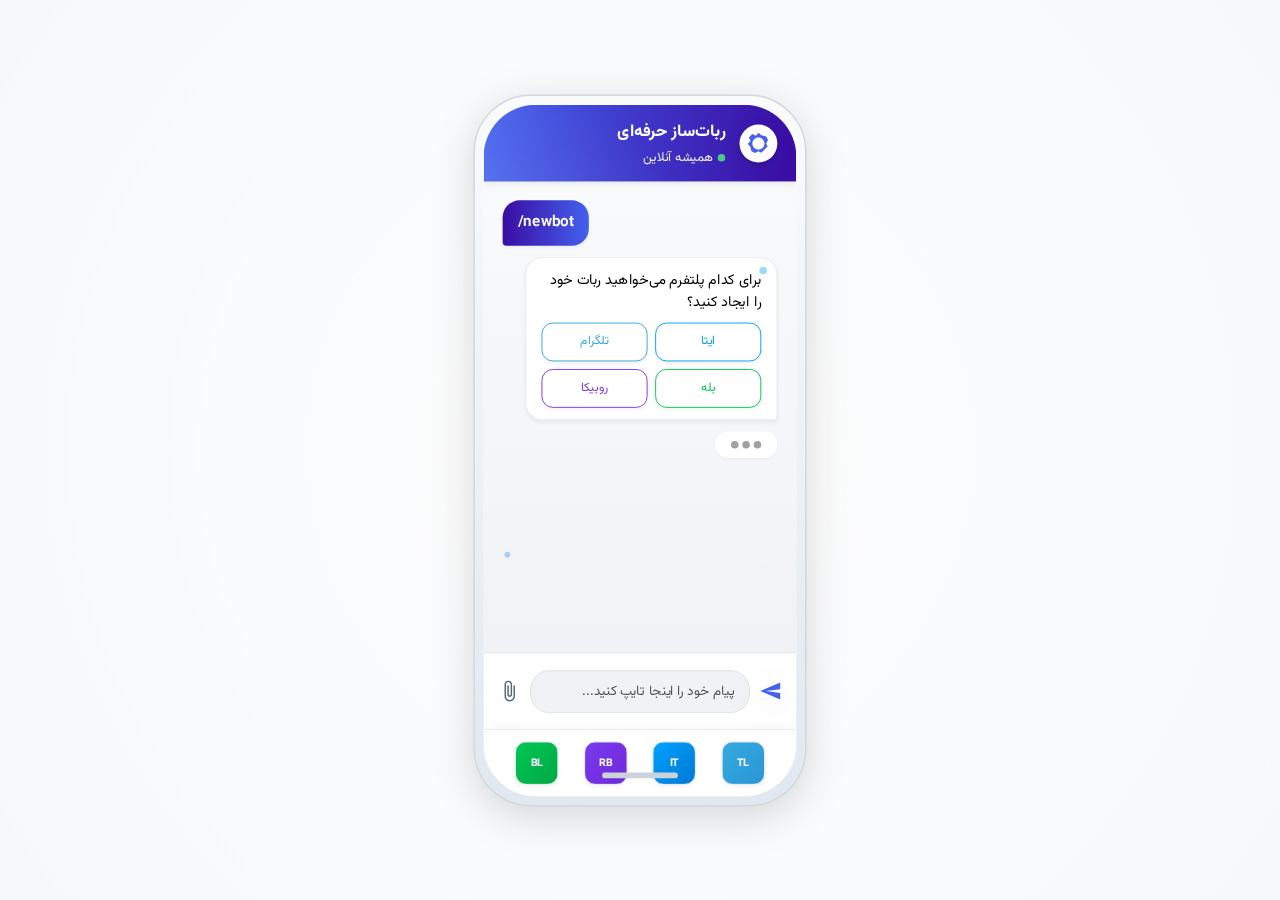
<file: bot-phone.html>
<!doctype html>
<html lang="fa" dir="rtl">
<head>
  <meta charset="utf-8">
  <meta name="viewport" content="width=device-width,initial-scale=1">
  <title>ساخت ربات هوشمند برای کسب‌وکار شما</title>
  <style>
    @import url(https://fonts.googleapis.com/css2?family=Vazirmatn:wght@100..900&display=swap);
    
    :root {
      --primary: #4361ee;
      --primary-light: #4895ef;
      --secondary: #3a0ca3;
      --accent: #4cc9f0;
      --bg: #f6f8fb;
      --phone-body: #e9edf3;
      --screen: #ffffff;
      --shadow: rgba(0, 0, 0, 0.15);
      --chat-bg: #f0f2f5;
      --header-blue: #2a2d3e;
      --user-bubble: #dcf8c6;
      --bot-bubble: #ffffff;
      --icon-color: #546571;
      --success: #4ade80;
    }
    
    body, html {
      height: 100%;
      margin: 0;
      padding: 0;
    }
    
    body {
      background: radial-gradient(circle at center, #fefefe, var(--bg));
      display: flex;
      align-items: center;
      justify-content: center;
      min-height: 100vh;
      font-family: Vazirmatn, Inter, system-ui, 'Segoe UI', sans-serif;
    }
    
    svg {
      width: 360px;
      height: auto;
      max-width: 92vw;
      filter: drop-shadow(0 10px 20px var(--shadow));
    }
    
    .platform-icon {
      transition: transform 0.3s ease, box-shadow 0.3s ease;
    }
    
    .platform-icon:hover {
      transform: translateY(-3px);
      box-shadow: 0 5px 15px rgba(0, 0, 0, 0.1);
    }
  </style>
</head>
<body>
  <svg viewBox="0 0 380 780" xmlns="http://www.w3.org/2000/svg" aria-label="موبایل در حال ساخت ربات هوشمند">
    <defs>
      <linearGradient id="gradModern" x1="0" y1="0" x2="0" y2="1">
        <stop offset="0%" stop-color="#f9fbfd"/>
        <stop offset="100%" stop-color="#e2e8ef"/>
      </linearGradient>
      
      <!-- Gradient for header -->
      <linearGradient id="headerGradient" x1="0" y1="0" x2="1" y2="0">
        <stop offset="0%" stop-color="#4361ee"/>
        <stop offset="100%" stop-color="#3a0ca3"/>
      </linearGradient>
      
      <!-- Gradient for user bubble -->
      <linearGradient id="userBubbleGradient" x1="0" y1="0" x2="1" y2="0">
        <stop offset="0%" stop-color="#4cc9f0"/>
        <stop offset="100%" stop-color="#4895ef"/>
      </linearGradient>
    </defs>
    
    <!-- Phone body with enhanced shadow -->
    <rect x="15" y="15" width="350" height="750" rx="60" fill="url(#gradModern)" stroke="#d0d7df" stroke-width="1.5"/>
    <rect x="25" y="25" width="330" height="730" rx="55" fill="var(--screen)"/>
    
    <!-- Decorative elements -->
    <circle cx="60" cy="70" r="8" fill="var(--accent)" opacity="0.7"/>
    <circle cx="320" cy="120" r="6" fill="var(--primary-light)" opacity="0.5"/>
    <circle cx="80" cy="650" r="5" fill="var(--secondary)" opacity="0.4"/>
    
    <foreignObject x="25" y="25" width="330" height="730">
      <div xmlns="http://www.w3.org/1999/xhtml">
        <style>
          .chat-container {
            display: flex;
            flex-direction: column;
            height: 730px;
            font-family: Vazirmatn, Tahoma, sans-serif;
            background-color: var(--chat-bg);
            border-radius: 55px;
            overflow: hidden;
            box-sizing: border-box;
            position: relative;
          }
          
          .chat-header {
            background: linear-gradient(90deg, #4361ee, #3a0ca3);
            color: #fff;
            padding: 15px 20px;
            display: flex;
            align-items: center;
            border-radius: 0;
            box-shadow: 0 2px 10px rgba(0,0,0,.1);
            direction: rtl;
            flex-shrink: 0;
            position: relative;
            overflow: hidden;
          }
          
          .chat-header::before {
            content: "";
            position: absolute;
            top: 0;
            right: 0;
            width: 100%;
            height: 100%;
            background: linear-gradient(45deg, rgba(255,255,255,0.1) 0%, transparent 50%);
          }
          
          .chat-header .avatar {
            width: 40px;
            height: 40px;
            border-radius: 50%;
            background: #fff;
            margin-left: 15px;
            display: flex;
            align-items: center;
            justify-content: center;
            flex-shrink: 0;
            box-shadow: 0 2px 5px rgba(0,0,0,0.2);
          }
          
          .chat-header .avatar svg {
            width: 22px;
            height: 22px;
            fill: var(--primary);
          }
          
          .chat-header .info {
            text-align: right;
            flex-grow: 1;
          }
          
          .chat-header .name {
            font-weight: 700;
            font-size: 1.1em;
            margin-bottom: 3px;
          }
          
          .chat-header .status {
            font-size: .85em;
            opacity: .9;
            display: flex;
            align-items: center;
          }
          
          .status-indicator {
            display: inline-block;
            width: 8px;
            height: 8px;
            background-color: var(--success);
            border-radius: 50%;
            margin-left: 5px;
            animation: pulse 2s infinite;
          }
          
          @keyframes pulse {
            0% { opacity: 1; }
            50% { opacity: 0.5; }
            100% { opacity: 1; }
          }
          
          .chat-messages {
            flex-grow: 1;
            padding: 20px;
            overflow-y: auto;
            display: flex;
            flex-direction: column;
            gap: 12px;
            direction: rtl;
            background: linear-gradient(180deg, #f8fafc 0%, #f0f2f5 100%);
          }
          
          .bubble {
            padding: 12px 16px;
            border-radius: 18px;
            max-width: 80%;
            font-size: .95em;
            line-height: 1.5;
            word-wrap: break-word;
            position: relative;
            box-shadow: 0 2px 5px rgba(0,0,0,0.05);
          }
          
          .user-msg {
            background: linear-gradient(90deg, #4cc9f0, #4895ef);
            color: white;
            align-self: flex-start;
            border-bottom-left-radius: 4px;
            text-align: right;
          }
          
          .bot-msg {
            background-color: var(--bot-bubble);
            align-self: flex-end;
            border-bottom-right-radius: 4px;
            box-shadow: 0 2px 5px rgba(0,0,0,0.05);
            text-align: right;
            border: 1px solid #e9ecef;
          }
          
          .user-msg.command {
            background: linear-gradient(90deg, #3a0ca3, #4361ee);
            color: white;
            font-family: 'Vazirmatn', monospace;
            font-size: 1em;
            font-weight: 600;
          }
          
          .bot-msg.highlight {
            background-color: #f0f7ff;
            border-left: 3px solid var(--primary);
            display: none;
          }

          .bot-msg.highlight.active {
            display: inline;
            animation: fadeIn 0.5s ease;
          }
          
          
          .chat-input {
            padding: 10px 15px;
            background: var(--screen);
            border-top: 1px solid #e0e0e0;
            display: flex;
            align-items: center;
            direction: rtl;
            min-height: 60px;
            flex-shrink: 0;
          }
          
          .chat-input .input-box {
            flex-grow: 1;
            background: var(--chat-bg);
            border: 1px solid #e0e0e0;
            border-radius: 20px;
            padding: 10px 15px;
            text-align: right;
            color: #555;
            font-size: .9em;
            margin: 0 10px;
            font-family: Vazirmatn, Tahoma, sans-serif;
            transition: all 0.3s ease;
          }
          
          .chat-input .input-box:focus {
            outline: none;
            border-color: var(--primary);
            box-shadow: 0 0 0 2px rgba(67, 97, 238, 0.2);
          }
          
          .chat-input .input-icon {
            width: 24px;
            height: 24px;
            fill: var(--icon-color);
            cursor: pointer;
            flex-shrink: 0;
            transition: fill 0.3s ease;
          }
          
          .chat-input .input-icon:hover {
            fill: var(--primary);
          }
          
          .chat-input .send-btn {
            fill: var(--primary);
            transform: scaleX(-1);
          }
          
          .platforms-bar {
            display: flex;
            justify-content: space-around;
            align-items: center;
            padding: 12px 20px;
            background-color: #fff;
            border-top: 1px solid #e9e9e9;
            flex-shrink: 0;
            box-shadow: 0 -2px 10px rgba(0,0,0,0.03);
          }
          
          .platform-icon {
            width: 44px;
            height: 44px;
            border-radius: 12px;
            background-color: #f8fafc;
            border: 1px solid #e2e8f0;
            display: flex;
            align-items: center;
            justify-content: center;
            font-size: .7em;
            color: #555;
            font-weight: 700;
            transition: all 0.3s ease;
            cursor: pointer;
            box-shadow: 0 2px 5px rgba(0,0,0,0.05);
          }
          
          .platform-icon:hover {
            transform: translateY(-3px);
            box-shadow: 0 5px 15px rgba(0,0,0,0.1);
            background-color: white;
          }
          
          .platform-icon.telegram {
            background: linear-gradient(135deg, #34aadf, #2a96d6);
            color: white;
          }
          
          .platform-icon.ita {
            background: linear-gradient(135deg, #00a2ff, #0078d4);
            color: white;
          }
          
          .platform-icon.rubika {
            background: linear-gradient(135deg, #7c3aed, #6d28d9);
            color: white;
          }
          
          .platform-icon.bale {
            background: linear-gradient(135deg, #00c853, #00a844);
            color: white;
          }
          
          .badge {
            display: inline-block;
            background: linear-gradient(90deg, #4361ee, #3a0ca3);
            color: white;
            padding: 2px 8px;
            border-radius: 10px;
            font-size: 0.75em;
            margin-right: 5px;
            font-weight: 600;
          }
          
          .typing-indicator {
            display: flex;
            align-items: center;
            padding: 10px 15px;
            background-color: white;
            border-radius: 18px;
            align-self: flex-end;
            box-shadow: 0 1px 2px rgba(0,0,0,.05);
            margin-bottom: 5px;
          }
          
          .typing-dot {
            width: 8px;
            height: 8px;
            background-color: #a0a0a0;
            border-radius: 50%;
            margin: 0 2px;
            animation: typing 1.4s infinite ease-in-out;
          }
          
          .typing-dot:nth-child(1) { animation-delay: -0.32s; }
          .typing-dot:nth-child(2) { animation-delay: -0.16s; }
          
          @keyframes typing {
            0%, 80%, 100% { transform: scale(0.8); opacity: 0.5; }
            40% { transform: scale(1); opacity: 1; }
          }
          
          .platform-options {
            display: flex;
            flex-wrap: wrap;
            gap: 8px;
            margin-top: 10px;
          }
          
          .platform-option {
            background: white;
            border: 1px solid #e2e8f0;
            border-radius: 12px;
            padding: 10px 14px;
            font-size: 0.85em;
            cursor: pointer;
            transition: all 0.3s ease;
            text-align: center;
            flex: 1;
            min-width: 70px;
            box-shadow: 0 2px 4px rgba(0,0,0,0.05);
          }
          
          .platform-option:hover {
            transform: translateY(-2px);
            box-shadow: 0 4px 8px rgba(0,0,0,0.1);
            background: #f8fafc;
          }
          
          .platform-option.telegram {
            border-color: #34aadf;
            color: #34aadf;
          }
          
          .platform-option.ita {
            border-color: #00a2ff;
            color: #00a2ff;
          }
          
          .platform-option.rubika {
            border-color: #7c3aed;
            color: #7c3aed;
          }
          
          .platform-option.bale {
            border-color: #00c853;
            color: #00c853;
          }
          
          .platform-info {
            display: none;
            background: white;
            border-radius: 16px;
            padding: 16px;
            margin-top: 10px;
            box-shadow: 0 4px 12px rgba(0,0,0,0.1);
            border: 1px solid #e2e8f0;
            direction: rtl;
          }
          
          .platform-info.active {
            display: block;
            animation: fadeIn 0.5s ease;
          }
          
          .platform-info h3 {
            margin: 0 0 10px 0;
            font-size: 1.1em;
            display: flex;
            align-items: center;
            gap: 8px;
          }
          
          .platform-info p {
            margin: 0;
            font-size: 0.9em;
            line-height: 1.6;
            color: #4a5568;
          }
          
          .platform-info ul {
            margin: 10px 0;
            padding-right: 20px;
            font-size: 0.85em;
            color: #4a5568;
          }
          
          .platform-info li {
            margin-bottom: 6px;
          }
          
          .back-button {
            background: #f1f5f9;
            border: none;
            border-radius: 8px;
            padding: 8px 12px;
            font-size: 0.8em;
            cursor: pointer;
            margin-top: 10px;
            color: #475569;
            transition: all 0.3s ease;
            font-family: Vazirmatn, Tahoma, sans-serif;
          }
          
          .back-button:hover {
            background: #e2e8f0;
          }
          
          @keyframes fadeIn {
            from { opacity: 0; transform: translateY(10px); }
            to { opacity: 1; transform: translateY(0); }
          }
        </style>
        
        <div class="chat-container">
          <div class="chat-header">
            <div class="avatar">
              <svg viewBox="0 0 24 24">
                <path d="M13.8,1A1.2,1.2,0,0,0,12.7.2L12,0L9,3L5,1L1,5L3,9L0,12L.2,12.7A1.2,1.2,0,0,0,1,13.8L2.5,15.3L4,21L8,23L12,21L15.3,22.5L22.5,15.3L21,12L23,8L21,4L15.3,2.5L13.8,1M19,12C19,15.86,15.86,19,12,19C8.14,19,5,15.86,5,12C5,8.14,8.14,5,12,5C15.86,5,19,8.14,19,12Z"/>
              </svg>
            </div>
            <div class="info">
              <div class="name">ربات‌ساز حرفه‌ای</div>
              <div class="status"><span class="status-indicator"></span> همیشه آنلاین</div>
            </div>
          </div>
          
          <div class="chat-messages" style="direction: ltr;">
            <div class="bubble user-msg command">/newbot</div>
            <div class="bubble bot-msg">
                برای کدام پلتفرم می‌خواهید ربات خود را ایجاد کنید؟
              <div class="platform-options">
                <div class="platform-option telegram" onclick="selectPlatform('telegram')">تلگرام</div>
                <div class="platform-option ita" onclick="selectPlatform('ita')">ایتا</div>
                <div class="platform-option rubika" onclick="selectPlatform('rubika')">روبیکا</div>
                <div class="platform-option bale" onclick="selectPlatform('bale')">بله</div>
              </div>
            </div>

            <div class="typing-indicator">
              <div class="typing-dot"></div>
              <div class="typing-dot"></div>
              <div class="typing-dot"></div>
            </div>
            
            <div class="platform-info" id="telegram-info">
              <h3>📱 ربات تلگرام</h3>
              <p>ربات‌های تلگرام قدرتمندترین و محبوب‌ترین ربات‌ها در جهان هستند. با ساخت ربات تلگرام می‌توانید:</p>
              <ul>
                <li>به بیش از 800 میلیون کاربر دسترسی داشته باشید</li>
                <li>از API قدرتمند تلگرام استفاده کنید</li>
                <li>ربات‌های تعاملی با قابلیت‌های پیشرفته بسازید</li>
                <li>از امنیت بالای پلتفرم بهره‌مند شوید</li>
              </ul>
              <button class="back-button" onclick="goBack()">← بازگشت به انتخاب پلتفرم</button>
            </div>
            
            <div class="platform-info" id="ita-info">
              <h3>📱 ربات ایتا</h3>
              <p>ایتا یک پیام‌رسان ایرانی پرطرفدار است که ربات‌های آن امکانات ویژه‌ای برای کسب‌وکارهای ایرانی فراهم می‌کنند:</p>
              <ul>
                <li>دسترسی به کاربران ایرانی فعال</li>
                <li>پشتیبانی از پرداخت‌های داخلی</li>
                <li>امکان ارسال نوتیفیکیشن به کاربران</li>
                <li>سازگاری کامل با کسب‌وکارهای ایرانی</li>
              </ul>
              <button class="back-button" onclick="goBack()">← بازگشت به انتخاب پلتفرم</button>
            </div>
            
            <div class="platform-info" id="rubika-info">
              <h3>📱 ربات روبیکا</h3>
              <p>روبیکا یک ابراپ ایرانی با قابلیت‌های متنوع است که ربات‌های آن می‌توانند خدمات گسترده‌ای ارائه دهند:</p>
              <ul>
                <li>امکان ساخت ربات‌های چندمنظوره</li>
                <li>پشتیبانی از استیکر و محتوای چندرسانه‌ای</li>
                <li>امکان یکپارچه‌سازی با خدمات بانکی</li>
                <li>دسترسی به کاربران فعال ایرانی</li>
              </ul>
              <button class="back-button" onclick="goBack()">← بازگشت به انتخاب پلتفرم</button>
            </div>
            
            <div class="platform-info" id="bale-info">
              <h3>📱 ربات بله</h3>
              <p>بله یک پیام‌رسان ایرانی با تمرکز بر خدمات بانکی و مالی است که برای ربات‌های تجاری ایده‌آل است:</p>
              <ul>
                <li>یکپارچگی کامل با خدمات بانکی</li>
                <li>امکان انجام تراکنش‌های مالی امن</li>
                <li>دسترسی به کاربران با قدرت خرید بالا</li>
                <li>امنیت فوق‌العاده برای تراکنش‌ها</li>
              </ul>
              <button class="back-button" onclick="goBack()">← بازگشت به انتخاب پلتفرم</button>
            </div>

            <div class="bubble bot-msg highlight">
              <span class="badge">موفق</span> ربات <span class="platform"></span> با موفقیت ساخته شد! 🎉
            </div>
          </div>
          
          <div class="chat-input">
            <svg class="input-icon send-btn" viewBox="0 0 24 24">
              <path d="M2.01 21L23 12 2.01 3 2 10l15 2-15 2z"></path>
            </svg>
            <div class="input-box">پیام خود را اینجا تایپ کنید...</div>
            <svg class="input-icon" viewBox="0 0 24 24">
              <path d="M16.5 6v11.5c0 2.21-1.79 4-4 4s-4-1.79-4-4V5c0-1.38 1.12-2.5 2.5-2.5s2.5 1.12 2.5 2.5v10.5c0 .55-.45 1-1 1s-1-.45-1-1V6H10v9.5c0 1.38 1.12 2.5 2.5 2.5s2.5-1.12 2.5-2.5V5c0-2.21-1.79-4-4-4S7 2.79 7 5v12.5c0 3.04 2.46 5.5 5.5 5.5s5.5-2.46 5.5-5.5V6h-1.5z"></path>
            </svg>
          </div>
          
          <div class="platforms-bar">
            <div class="platform-icon telegram" title="ربات تلگرام">TL</div>
            <div class="platform-icon ita" title="ربات ایتا">IT</div>
            <div class="platform-icon rubika" title="ربات روبیکا">RB</div>
            <div class="platform-icon bale" title="ربات بله">BL</div>
          </div>
        </div>
      </div>
    </foreignObject>
    
    <!-- Home indicator -->
    <rect x="150" y="730" width="80" height="6" rx="3" fill="#ccd2da"/>
    
    <!-- Decorative elements -->
    <circle cx="320" cy="200" r="4" fill="var(--accent)" opacity="0.6"/>
    <circle cx="50" cy="500" r="3" fill="var(--primary-light)" opacity="0.4"/>
  </svg>

  <script>
    function selectPlatform(platform) {
      // Hide all platform info sections
      document.querySelectorAll('.platform-info').forEach(el => {
        el.classList.remove('active');
      });
      
      // Show the selected platform info
      document.getElementById(`${platform}-info`).classList.add('active');
      
      // Scroll to the platform info
      document.getElementById(`${platform}-info`).scrollIntoView({ behavior: 'smooth' });

      document.querySelector('.highlight').classList.add('active');
      document.querySelector('.platform').innerHTML = platform;
      document.querySelector('.typing-indicator').style.display = 'none';
    }
    
    function goBack() {
      // Hide all platform info sections
      document.querySelectorAll('.platform-info').forEach(el => {
        el.classList.remove('active');
      });

      document.querySelector('.highlight').classList.remove('active');
      document.querySelector('.typing-indicator').style.display = 'flex';
      
      // Scroll back to the platform options
      document.querySelector('.platform-options').scrollIntoView({ behavior: 'smooth' });
    }
  </script>
</body>
</html>
</file>
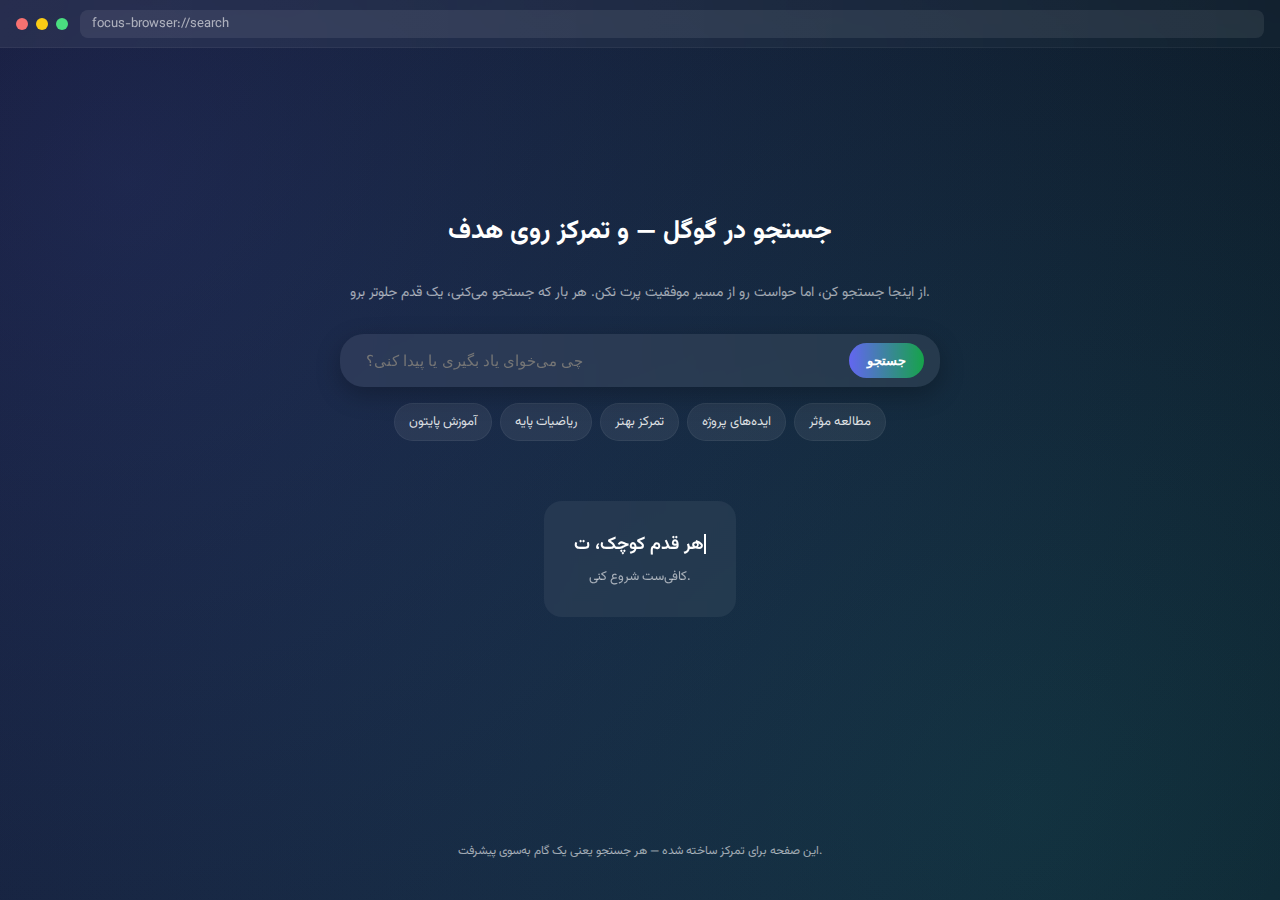
<file: browser.html>
<!doctype html>
<html lang="fa">
<head>
  <meta charset="utf-8" />
  <meta name="viewport" content="width=device-width,initial-scale=1" />
  <title>مرورگر تمرکزی</title>
  <link href="https://fonts.googleapis.com/css2?family=Vazirmatn:wght@300;400;600;700&display=swap" rel="stylesheet">
  <link rel="shortcut icon" href="browser.ico">
  <style>
    :root {
      --bg1: #0b1220;
      --bg2: #10192e;
      --accent: #6366f1;
      --accent-2: #16a34a;
      --text: rgba(255, 255, 255, 0.9);
      --muted: rgba(255, 255, 255, 0.6);
    }

    * { box-sizing: border-box; }
    html, body { height: 100%; margin: 0; font-family: 'Vazirmatn', sans-serif; }

    body {
      background: radial-gradient(circle at 10% 20%, rgba(99,102,241,0.2), transparent),
                  radial-gradient(circle at 80% 90%, rgba(16,185,129,0.15), transparent),
                  linear-gradient(180deg, var(--bg1), var(--bg2));
      color: var(--text);
      display: flex;
      flex-direction: column;
      align-items: center;
      justify-content: flex-start;
      overflow-x: hidden;
      padding: 0;
    }

    .topbar {
      width: 100%;
      height: 48px;
      background: linear-gradient(90deg, rgba(255,255,255,0.06), rgba(255,255,255,0.02));
      backdrop-filter: blur(10px);
      display: flex;
      align-items: center;
      justify-content: flex-start;
      padding: 0 16px;
      border-bottom: 1px solid rgba(255,255,255,0.05);
    }

    .dots { display: flex; gap: 8px; margin-right: 12px; }
    .dot { width: 12px; height: 12px; border-radius: 50%; }
    .dot.red { background: #f87171; }
    .dot.yellow { background: #facc15; }
    .dot.green { background: #4ade80; }

    .address-bar {
      flex: 1;
      height: 28px;
      background: rgba(255,255,255,0.08);
      border-radius: 8px;
      padding: 0 12px;
      display: flex;
      align-items: center;
      color: var(--muted);
      font-size: 13px;
      overflow: hidden;
      white-space: nowrap;
    }

    main {
      flex: 1;
      width: 100%;
      max-width: 960px;
      display: flex;
      flex-direction: column;
      align-items: center;
      justify-content: center;
      padding: 80px 16px;
      text-align: center;
    }

    h1 { font-size: 26px; margin-bottom: 16px; color: white; }
    p.lead { color: var(--muted); font-size: 14px; margin-bottom: 30px; }

    .search-box {
      display: flex;
      align-items: center;
      width: 100%;
      max-width: 600px;
      background: rgba(255,255,255,0.08);
      border-radius: 24px;
      padding: 8px 16px;
      box-shadow: 0 8px 24px rgba(0,0,0,0.25);
      backdrop-filter: blur(8px);
    }

    input[type="text"] {
      flex: 1;
      background: transparent;
      border: none;
      outline: none;
      color: white;
      font-size: 15px;
      padding: 10px;
    }

    button.btn {
      background: linear-gradient(90deg, var(--accent), var(--accent-2));
      border: none;
      color: white;
      padding: 10px 18px;
      border-radius: 18px;
      cursor: pointer;
      font-weight: 600;
      transition: 0.25s;
    }
    button.btn:hover { filter: brightness(1.1); }

    .quick { margin-top: 16px; display: flex; gap: 8px; flex-wrap: wrap; justify-content: center; }
    .chip {
      background: rgba(255,255,255,0.07);
      padding: 8px 14px;
      border-radius: 999px;
      font-size: 13px;
      color: rgba(255,255,255,0.85);
      cursor: pointer;
      border: 1px solid rgba(255,255,255,0.05);
      transition: 0.25s;
    }
    .chip:hover { background: rgba(255,255,255,0.15); }

    .msg-box {
      margin-top: 60px;
      background: rgba(255,255,255,0.06);
      padding: 30px;
      border-radius: 18px;
      backdrop-filter: blur(6px);
      max-width: 640px;
    }

    .typed { display: inline-block; position: relative; }
    .cursor { display: inline-block; width: 2px; height: 1.1em; background: white; vertical-align: middle; animation: blink 1s steps(2, end) infinite; }
    @keyframes blink { 50% { opacity: 0; } }

    .msg { font-size: 18px; font-weight: 600; color: white; margin-bottom: 8px; }
    .sub { font-size: 13px; color: var(--muted); }

    footer {
      font-size: 12px;
      color: var(--muted);
      margin-top: 80px;
      padding-bottom: 40px;
    }
  </style>
</head>
<body>
  <div class="topbar">
    <div class="dots">
      <div class="dot red"></div>
      <div class="dot yellow"></div>
      <div class="dot green"></div>
    </div>
    <div class="address-bar">focus-browser://search</div>
  </div>

  <main>
    <h1>جستجو در گوگل — و تمرکز روی هدف</h1>
    <p class="lead">از اینجا جستجو کن، اما حواست رو از مسیر موفقیت پرت نکن. هر بار که جستجو می‌کنی، یک قدم جلوتر برو.</p>

    <form class="search-box" action="https://www.google.com/search" method="get" target="_blank">
      <input type="text" name="q" id="q" placeholder="چی می‌خوای یاد بگیری یا پیدا کنی؟" required />
      <button type="submit" class="btn">جستجو</button>
    </form>

    <div class="quick">
      <div class="chip" onclick="fill('آموزش پایتون برای مبتدی‌ها')">آموزش پایتون</div>
      <div class="chip" onclick="fill('ریاضیات پایه برای برنامه‌نویسان')">ریاضیات پایه</div>
      <div class="chip" onclick="fill('تمرکز بهتر و جلوگیری از حواس‌پرتی')">تمرکز بهتر</div>
      <div class="chip" onclick="fill('ایده‌های پروژه برای تازه‌کارها')">ایده‌های پروژه</div>
      <div class="chip" onclick="fill('ترفندهای مطالعه مؤثر')">مطالعه مؤثر</div>
    </div>

    <div class="msg-box">
      <div class="msg"><span class="typed" id="typed"></span><span class="cursor"></span></div>
      <div class="sub" id="sub">کافی‌ست شروع کنی.</div>
    </div>
  </main>

  <footer>این صفحه برای تمرکز ساخته شده — هر جستجو یعنی یک گام به‌سوی پیشرفت.</footer>

  <script>
    const messages = [
      { text: 'هر قدم کوچک، تو رو جلو می‌بره.', sub: 'کافی‌ست شروع کنی.' },
      { text: 'وقتت با کیفیت‌تر باشه، زندگی‌ت موثرتر می‌شه.', sub: 'یک تمرین ۲۵ دقیقه‌ای انجام بده.' },
      { text: 'خطا یعنی یادگیری — اشتباه نترس.', sub: 'کدنویسی، تجربه‌محوره.' },
      { text: 'آموختن آهسته و پیوسته بهتر از پرشتاب و ناپایدار است.', sub: 'هر روز یک گام.' },
      { text: 'بهتر از ایده‌پردازی، اجراست.', sub: 'امروز یک مینی‌نسخه پیاده کن.' }
    ];

    let i = 0;
    const typedEl = document.getElementById('typed');
    const subEl = document.getElementById('sub');

    function typeMessage(text, callback) {
      typedEl.textContent = '';
      let j = 0;
      const speed = 50;
      const typing = setInterval(() => {
        typedEl.textContent += text.charAt(j);
        j++;
        if (j >= text.length) {
          clearInterval(typing);
          if (callback) callback();
        }
      }, speed);
    }

    function showNext() {
      i = (i + 1) % messages.length;
      subEl.textContent = messages[i].sub;
      typeMessage(messages[i].text);
    }

    typeMessage(messages[0].text);
    setInterval(showNext, 7000);

    function fill(text) {
      document.getElementById('q').value = text;
      document.getElementById('q').focus();
    }
  </script>
</body>
</html>
</file>
